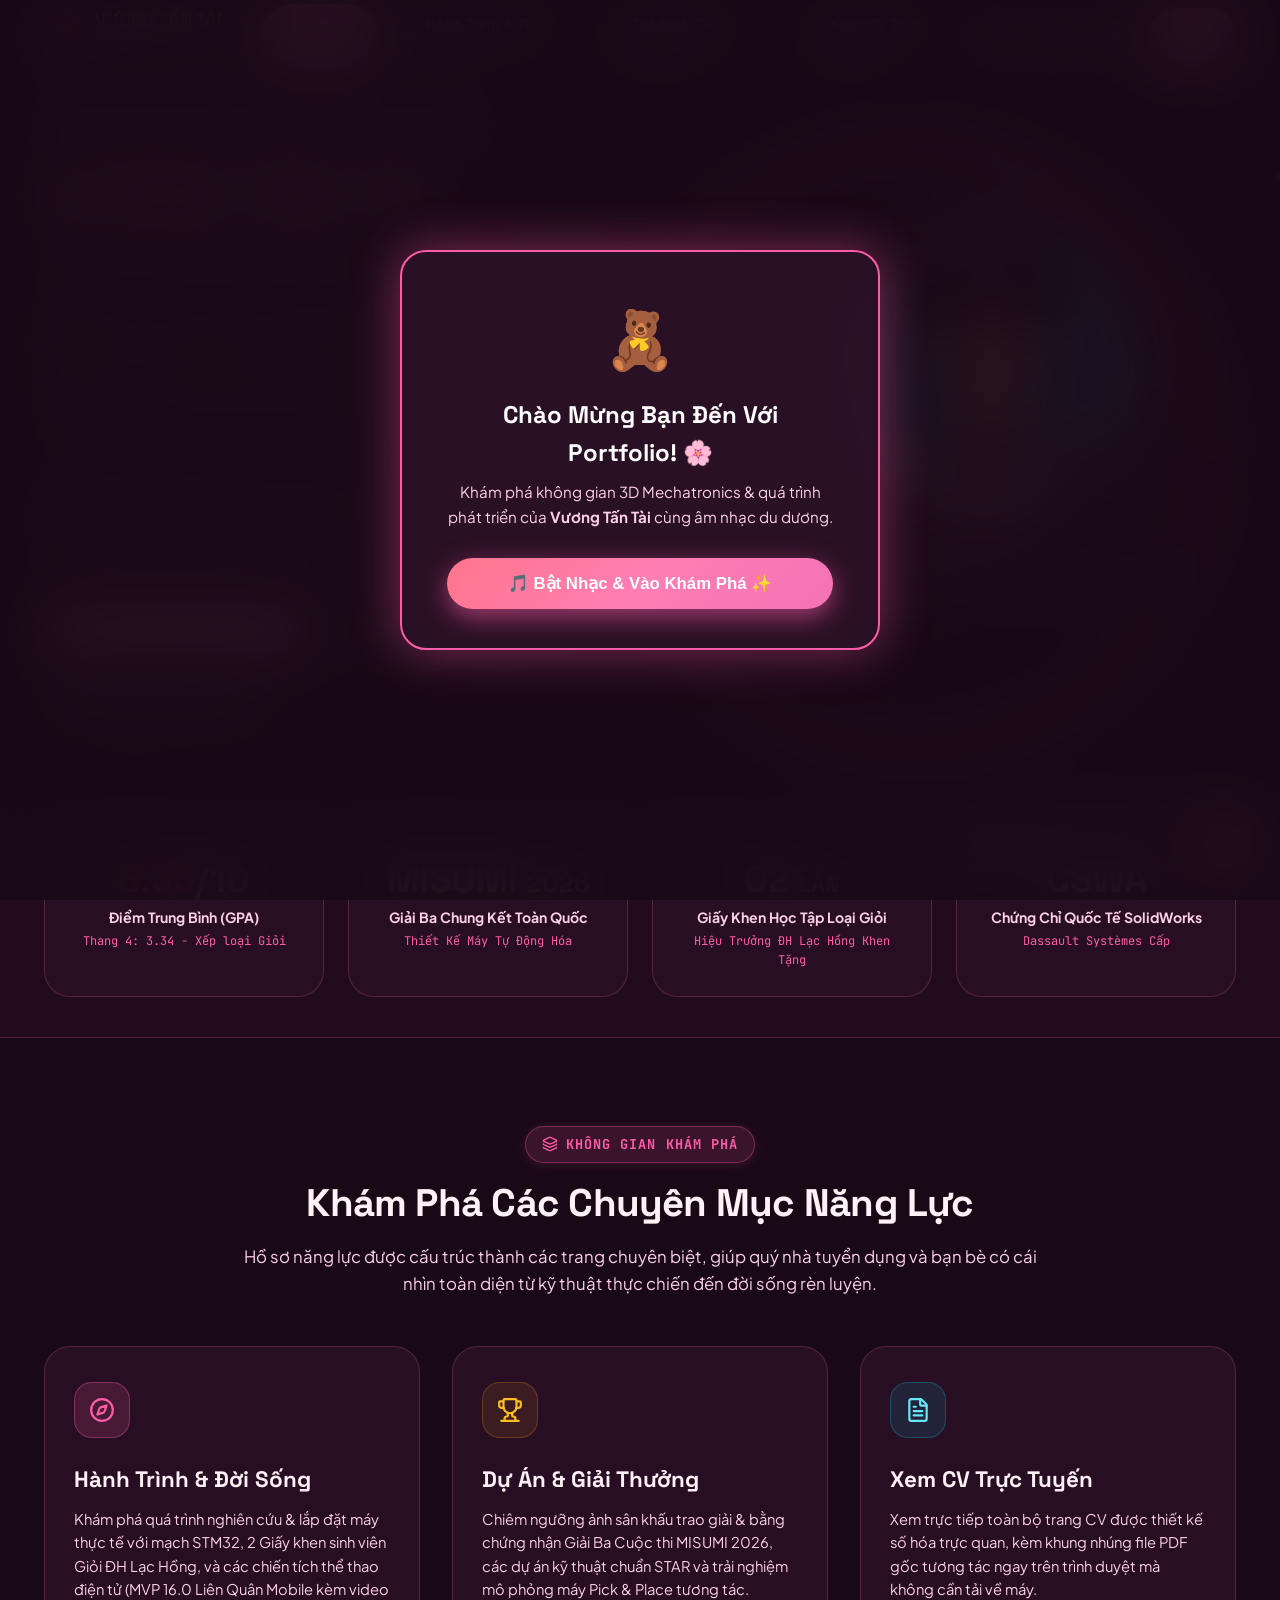
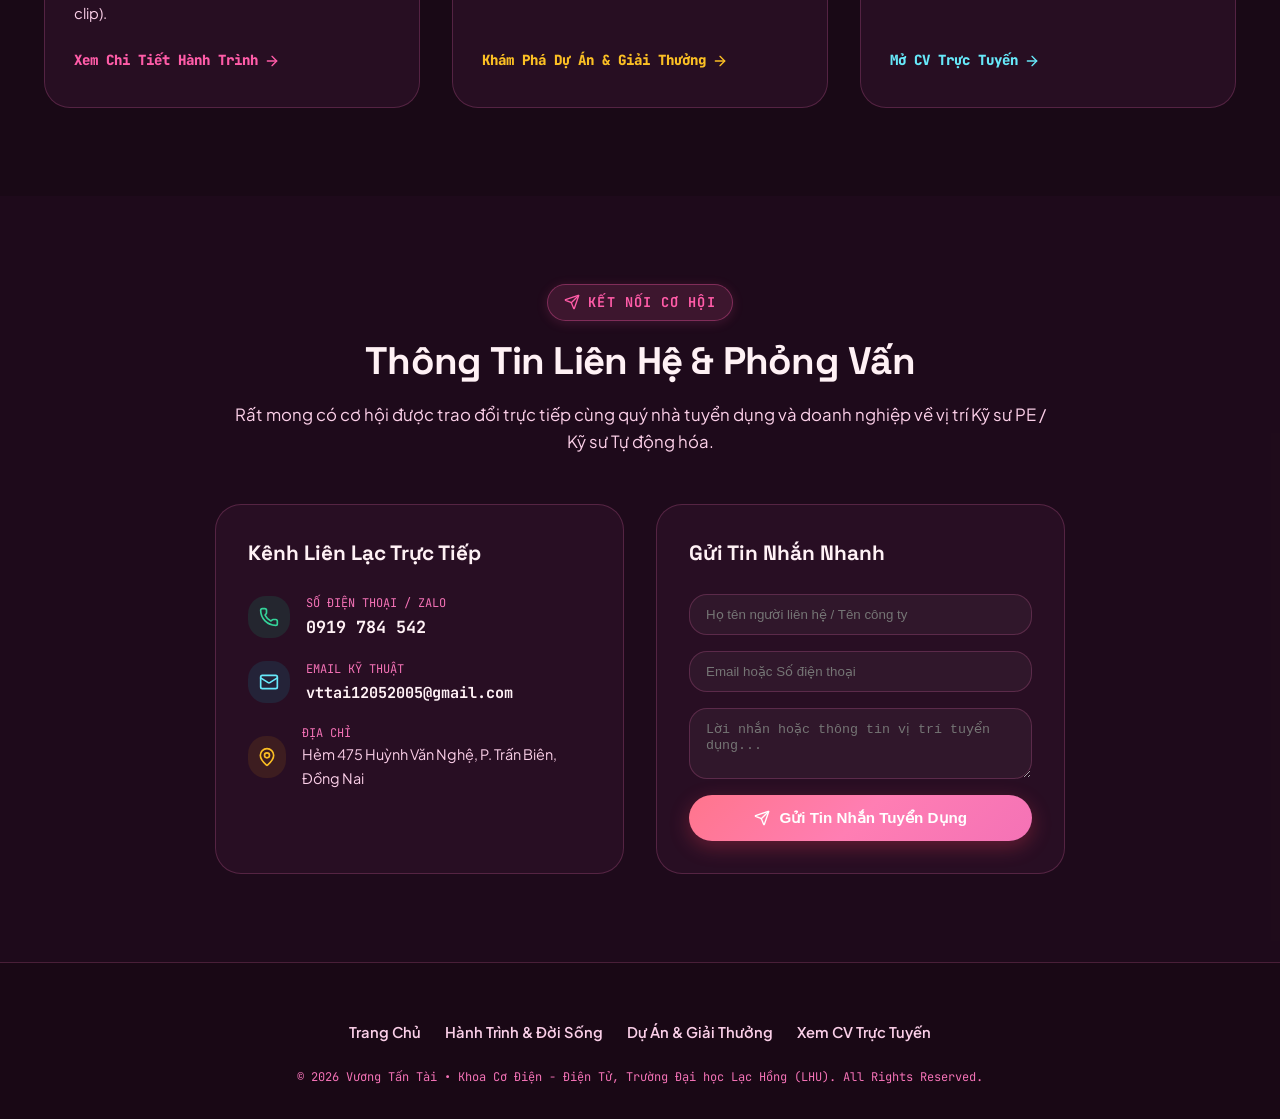
<file: index.html>
<!DOCTYPE html>
<html lang="vi" data-theme="dark">
<head>
  <meta charset="UTF-8">
  <meta name="viewport" content="width=device-width, initial-scale=1.0">
  <title>Vương Tấn Tài | Kỹ sư Cơ Điện Tử - PE & Tự Động Hóa | Đại Học Lạc Hồng</title>
  
  <meta name="description" content="e-Portfolio Vương Tấn Tài - Sinh viên năm 4 Cơ Điện Tử ĐH Lạc Hồng (GPA 8.35/10), Giải Ba Cuộc thi Thiết kế Máy MISUMI 2026, SolidWorks CSWA, Thực tập PE tại ITO VN.">
  <meta name="keywords" content="Vương Tấn Tài, Mechatronics, Kỹ sư PE, Tự động hóa, SolidWorks CSWA, PLC Siemens, MISUMI, Đại học Lạc Hồng, ITO VN">
  <meta name="author" content="Vương Tấn Tài">
  
  <!-- Open Graph -->
  <meta property="og:title" content="Vương Tấn Tài | Kỹ sư Cơ Điện Tử - PE & Tự Động Hóa">
  <meta property="og:description" content="Khám phá hành trình phát triển, giải thưởng MISUMI 2026, dự án thực tế và xem CV trực tuyến của Vương Tấn Tài.">
  <meta property="og:image" content="assets/images/awards/misumi-ceremony.jpg">
  <meta property="og:type" content="website">

  <!-- Google Fonts -->
  <link rel="preconnect" href="https://fonts.googleapis.com">
  <link rel="preconnect" href="https://fonts.gstatic.com" crossorigin>
  <link href="https://fonts.googleapis.com/css2?family=JetBrains+Mono:wght@400;600;700&family=Plus+Jakarta+Sans:wght@400;500;600;700;800&family=Space+Grotesk:wght@500;600;700;800&display=swap" rel="stylesheet">

  <!-- Stylesheets -->
  <link rel="stylesheet" href="assets/css/style.css">
  <link rel="stylesheet" href="assets/css/components.css">

  <link rel="icon" type="image/svg+xml" href="assets/images/svg/lhu-logo.svg">
</head>
<body>

  <!-- Background Music Audio -->
  <audio id="bgm-audio" autoplay loop preload="auto" src="assets/audio/bgm-default.mp3"></audio>

  <!-- Three.js 3D Background Scene -->
  <div id="three-canvas-container"></div>
  <div class="bg-grid-overlay"></div>
  <div class="noise-overlay"></div>

  <div class="app-wrapper">

    <!-- Header Navigation Bar (Clean & Balanced across 4 pages) -->
    <header class="hud-nav">
      <div class="container hud-nav-inner">
        <a href="index.html" class="brand-logo">
          <div class="brand-icon">
            <i data-lucide="cpu" style="width:22px;height:22px;"></i>
          </div>
          <div class="brand-text">
            <span class="brand-name">VƯƠNG TẤN TÀI</span>
            <span class="brand-badge">MECHATRONICS &bull; ĐH LẠC HỒNG</span>
          </div>
        </a>

        <!-- Main 4-Page Navigation -->
        <nav>
          <ul class="nav-links">
            <li><a href="index.html" class="nav-link active"><i data-lucide="home" style="width:16px;height:16px;"></i> Trang Chủ</a></li>
            <li><a href="hanh-trinh.html" class="nav-link"><i data-lucide="compass" style="width:16px;height:16px;"></i> Hành Trình & Đời Sống</a></li>
            <li><a href="du-an-giai-thuong.html" class="nav-link"><i data-lucide="trophy" style="width:16px;height:16px;"></i> Dự Án & Giải Thưởng</a></li>
            <li><a href="cv.html" class="nav-link"><i data-lucide="file-text" style="width:16px;height:16px;"></i> Xem CV Trực Tuyến</a></li>
          </ul>
        </nav>

        <!-- Quick Actions -->
        <div class="nav-actions">
          <button id="btn-theme-toggle" class="btn-icon" title="Chế độ màu Sáng/Tối">
            <i data-lucide="sun" style="width:16px;height:16px;"></i>
          </button>

          <button id="btn-music-toggle" class="btn-icon" title="Bật/Tắt nhạc nền (BGM)">
            <i data-lucide="music" style="width:16px;height:16px;"></i>
          </button>

          <button id="btn-sound-toggle" class="btn-icon" title="Bật/Tắt hiệu ứng âm thanh">
            <i data-lucide="volume-2" style="width:16px;height:16px;"></i>
          </button>

          <a href="#contact" class="btn-primary" style="padding:0.45rem 1.1rem;font-size:0.85rem;">
            <i data-lucide="mail" style="width:15px;height:15px;"></i>
            <span>Liên Hệ</span>
          </a>
        </div>
      </div>
    </header>

    <!-- 1. Hero Section -->
    <section class="hero-section">
      <div class="container hero-grid">
        <div class="hero-content">
          <div class="status-pill">
            <span class="pulse-dot"></span>
            <span>Sẵn Sàng Gia Nhập & Cống Hiến &bull; PE / Tự Động Hóa</span>
          </div>

          <h1 class="hero-name">
            <span class="hero-name-decrypt text-gradient" data-text="VƯƠNG TẤN TÀI">VƯƠNG TẤN TÀI</span>
          </h1>

          <div class="hero-role">
            <i data-lucide="cog" class="spin-icon" style="width:22px;height:22px;color:var(--accent-emerald);"></i>
            <span>Kỹ sư Kỹ thuật Sản xuất (PE) & Tự Động Hóa</span>
            <span class="hero-role-badge font-mono">MECHATRONICS</span>
          </div>

          <p class="hero-bio">
            Sinh viên năm 4 ngành Công nghệ Kỹ thuật Cơ điện tử tại <strong>Trường Đại học Lạc Hồng</strong> với nền tảng vững chắc về thiết kế SolidWorks 3D, lập trình vi điều khiển STM32, PLC công nghiệp và am hiểu sâu sắc tiêu chuẩn quản lý sản xuất 3S-5S Nhật Bản. Mục tiêu phát triển thành Kỹ sư Kỹ thuật Sản xuất (PE) xuất sắc nhằm tối ưu hóa chu kỳ và cải tiến chất lượng dây chuyền doanh nghiệp.
          </p>

          <div class="hero-meta-row">
            <div class="hero-meta-item">
              <i data-lucide="graduation-cap" style="width:18px;height:18px;color:var(--accent-cyan);"></i>
              <span><strong>ĐH Lạc Hồng:</strong> GPA 8.35/10 (3.34/4.0 - Giỏi)</span>
            </div>
            <div class="hero-meta-item">
              <i data-lucide="award" style="width:18px;height:18px;color:var(--accent-gold);"></i>
              <span><strong>Giải Ba MISUMI 2026:</strong> Pick & Place</span>
            </div>
            <div class="hero-meta-item">
              <i data-lucide="check-circle" style="width:18px;height:18px;color:var(--accent-emerald);"></i>
              <span><strong>SolidWorks:</strong> CSWA Certified</span>
            </div>
          </div>

          <div class="hero-cta-group">
            <a href="hanh-trinh.html" class="btn-primary">
              <i data-lucide="compass" style="width:18px;height:18px;"></i>
              <span>Xem Quá Trình Phát Triển</span>
            </a>
            <a href="du-an-giai-thuong.html" class="btn-secondary">
              <i data-lucide="trophy" style="width:18px;height:18px;"></i>
              <span>Xem Dự Án & Bằng Khen</span>
            </a>
            <a href="cv.html" class="btn-secondary">
              <i data-lucide="file-text" style="width:18px;height:18px;"></i>
              <span>Xem CV Trực Tuyến</span>
            </a>
          </div>
        </div>

        <!-- Hero Visual Profile Card -->
        <div class="hero-visual-card">
          <div class="avatar-wrapper">
            <div class="avatar-ring-outer"></div>
            <div class="avatar-ring-glow"></div>
            <div class="avatar-img-container">
              <img src="assets/images/avatar.png" alt="Vương Tấn Tài" class="avatar-img">
            </div>

            <!-- Floating Badge 1: MISUMI Award -->
            <div class="floating-badge badge-1">
              <img src="assets/images/svg/misumi-logo.svg" alt="MISUMI">
              <div>
                <div class="badge-title text-gold">GIẢI BA CHUNG KẾT</div>
                <div class="badge-sub">MISUMI 2026 &bull; Toàn Quốc</div>
              </div>
            </div>

            <!-- Floating Badge 2: CSWA Certified -->
            <div class="floating-badge badge-2">
              <img src="assets/images/svg/cswa-badge.svg" alt="CSWA">
              <div>
                <div class="badge-title">SOLIDWORKS CSWA</div>
                <div class="badge-sub">Mechanical Design Certified</div>
              </div>
            </div>
          </div>

          <!-- Quick Quote Box -->
          <div style="max-width:380px;text-align:center;padding:1rem 1.4rem;background:var(--bg-card);border:1px solid var(--border-color);border-radius:var(--radius-md);backdrop-filter:blur(8px);">
            <p style="font-size:0.85rem;color:var(--text-secondary);font-style:italic;">
              "Kỷ luật kỹ thuật - Làm chủ sự giao thoa Cơ khí chính xác, Điện tử điều khiển & Chuẩn 5S Nhật Bản."
            </p>
          </div>
        </div>
      </div>
    </section>

    <!-- 2. Key Metrics Row -->
    <section class="metrics-section">
      <div class="container">
        <div class="metrics-grid">
          <div class="metric-card spotlight-card">
            <div class="metric-value font-mono"><span class="text-gradient">8.35</span>/10</div>
            <div class="metric-label">Điểm Trung Bình (GPA)</div>
            <div class="metric-sub">Thang 4: 3.34 - Xếp loại Giỏi</div>
          </div>
          <div class="metric-card spotlight-card">
            <div class="metric-value font-mono text-gold">MISUMI <span style="font-size:1.6rem;">2026</span></div>
            <div class="metric-label">Giải Ba Chung Kết Toàn Quốc</div>
            <div class="metric-sub">Thiết Kế Máy Tự Động Hóa</div>
          </div>
          <div class="metric-card spotlight-card">
            <div class="metric-value font-mono text-emerald">02 <span style="font-size:1.4rem;">LẦN</span></div>
            <div class="metric-label">Giấy Khen Học Tập Loại Giỏi</div>
            <div class="metric-sub">Hiệu Trưởng ĐH Lạc Hồng Khen Tặng</div>
          </div>
          <div class="metric-card spotlight-card">
            <div class="metric-value font-mono text-cyan">CSWA</div>
            <div class="metric-label">Chứng Chỉ Quốc Tế SolidWorks</div>
            <div class="metric-sub">Dassault Systèmes Cấp</div>
          </div>
        </div>
      </div>
    </section>

    <!-- 3. Navigation Hub: Lối Tắt Đến 3 Trang Chuyên Biệt -->
    <section class="section">
      <div class="container">
        <div class="section-header">
          <div class="section-tag">
            <i data-lucide="layers"></i>
            <span>Không Gian Khám Phá</span>
          </div>
          <h2 class="section-title">Khám Phá Các Chuyên Mục Năng Lực</h2>
          <p class="section-subtitle">
            Hồ sơ năng lực được cấu trúc thành các trang chuyên biệt, giúp quý nhà tuyển dụng và bạn bè có cái nhìn toàn diện từ kỹ thuật thực chiến đến đời sống rèn luyện.
          </p>
        </div>

        <div class="page-hub-grid">
          <!-- Hub Card 1: Hành trình & Đời sống -->
          <a href="hanh-trinh.html" class="page-hub-card spotlight-card">
            <div class="page-hub-icon">
              <i data-lucide="compass" style="width:26px;height:26px;"></i>
            </div>
            <h3 class="page-hub-title">Hành Trình & Đời Sống</h3>
            <p class="page-hub-desc">
              Khám phá quá trình nghiên cứu & lắp đặt máy thực tế với mạch STM32, 2 Giấy khen sinh viên Giỏi ĐH Lạc Hồng, và các chiến tích thể thao điện tử (MVP 16.0 Liên Quân Mobile kèm video clip).
            </p>
            <div class="page-hub-arrow">
              <span>Xem Chi Tiết Hành Trình</span>
              <i data-lucide="arrow-right" style="width:16px;height:16px;"></i>
            </div>
          </a>

          <!-- Hub Card 2: Dự án & Giải thưởng -->
          <a href="du-an-giai-thuong.html" class="page-hub-card spotlight-card">
            <div class="page-hub-icon" style="background:rgba(245,158,11,0.1);border-color:rgba(245,158,11,0.25);color:var(--accent-gold);">
              <i data-lucide="trophy" style="width:26px;height:26px;"></i>
            </div>
            <h3 class="page-hub-title">Dự Án & Giải Thưởng</h3>
            <p class="page-hub-desc">
              Chiêm ngưỡng ảnh sân khấu trao giải & bằng chứng nhận Giải Ba Cuộc thi MISUMI 2026, các dự án kỹ thuật chuẩn STAR và trải nghiệm mô phỏng máy Pick & Place tương tác.
            </p>
            <div class="page-hub-arrow" style="color:var(--accent-gold);">
              <span>Khám Phá Dự Án & Giải Thưởng</span>
              <i data-lucide="arrow-right" style="width:16px;height:16px;"></i>
            </div>
          </a>

          <!-- Hub Card 3: Xem CV Trực Tuyến -->
          <a href="cv.html" class="page-hub-card spotlight-card">
            <div class="page-hub-icon" style="background:rgba(0,217,245,0.1);border-color:rgba(0,217,245,0.25);color:var(--accent-cyan);">
              <i data-lucide="file-text" style="width:26px;height:26px;"></i>
            </div>
            <h3 class="page-hub-title">Xem CV Trực Tuyến</h3>
            <p class="page-hub-desc">
              Xem trực tiếp toàn bộ trang CV được thiết kế số hóa trực quan, kèm khung nhúng file PDF gốc tương tác ngay trên trình duyệt mà không cần tải về máy.
            </p>
            <div class="page-hub-arrow" style="color:var(--accent-cyan);">
              <span>Mở CV Trực Tuyến</span>
              <i data-lucide="arrow-right" style="width:16px;height:16px;"></i>
            </div>
          </a>
        </div>
      </div>
    </section>

    <!-- 4. Contact Section -->
    <section id="contact" class="section" style="background:rgba(39,15,34,0.45);">
      <div class="container">
        <div class="section-header">
          <div class="section-tag">
            <i data-lucide="send"></i>
            <span>Kết Nối Cơ Hội</span>
          </div>
          <h2 class="section-title">Thông Tin Liên Hệ & Phỏng Vấn</h2>
          <p class="section-subtitle">
            Rất mong có cơ hội được trao đổi trực tiếp cùng quý nhà tuyển dụng và doanh nghiệp về vị trí Kỹ sư PE / Kỹ sư Tự động hóa.
          </p>
        </div>

        <div style="max-width:850px;margin:0 auto;display:grid;grid-template-columns:1fr 1fr;gap:2rem;">
          <div class="spotlight-card" style="padding:2rem;">
            <h3 style="font-family:var(--font-display);font-size:1.3rem;margin-bottom:1.5rem;color:var(--text-primary);">Kênh Liên Lạc Trực Tiếp</h3>
            
            <div style="display:flex;flex-direction:column;gap:1.2rem;">
              <div style="display:flex;align-items:center;gap:1rem;">
                <div style="width:42px;height:42px;border-radius:var(--radius-md);background:rgba(0,245,160,0.1);display:flex;align-items:center;justify-content:center;color:var(--accent-emerald);">
                  <i data-lucide="phone" style="width:20px;height:20px;"></i>
                </div>
                <div>
                  <div style="font-size:0.75rem;font-family:var(--font-mono);color:var(--text-muted);">SỐ ĐIỆN THOẠI / ZALO</div>
                  <strong class="font-mono" style="font-size:1.05rem;color:var(--text-primary);">0919 784 542</strong>
                </div>
              </div>

              <div style="display:flex;align-items:center;gap:1rem;">
                <div style="width:42px;height:42px;border-radius:var(--radius-md);background:rgba(0,217,245,0.1);display:flex;align-items:center;justify-content:center;color:var(--accent-cyan);">
                  <i data-lucide="mail" style="width:20px;height:20px;"></i>
                </div>
                <div>
                  <div style="font-size:0.75rem;font-family:var(--font-mono);color:var(--text-muted);">EMAIL KỸ THUẬT</div>
                  <strong class="font-mono" style="font-size:0.95rem;color:var(--text-primary);">vttai12052005@gmail.com</strong>
                </div>
              </div>

              <div style="display:flex;align-items:center;gap:1rem;">
                <div style="width:42px;height:42px;border-radius:var(--radius-md);background:rgba(245,158,11,0.1);display:flex;align-items:center;justify-content:center;color:var(--accent-gold);">
                  <i data-lucide="map-pin" style="width:20px;height:20px;"></i>
                </div>
                <div>
                  <div style="font-size:0.75rem;font-family:var(--font-mono);color:var(--text-muted);">ĐỊA CHỈ</div>
                  <div style="font-size:0.9rem;color:var(--text-secondary);">Hẻm 475 Huỳnh Văn Nghệ, P. Trấn Biên, Đồng Nai</div>
                </div>
              </div>
            </div>
          </div>

          <div class="spotlight-card" style="padding:2rem;">
            <h3 style="font-family:var(--font-display);font-size:1.3rem;margin-bottom:1.5rem;color:var(--text-primary);">Gửi Tin Nhắn Nhanh</h3>
            <form id="contact-form" style="display:flex;flex-direction:column;gap:1rem;">
              <input type="text" required placeholder="Họ tên người liên hệ / Tên công ty" style="width:100%;padding:0.75rem 1rem;background:rgba(255,255,255,0.04);border:1px solid var(--border-color);border-radius:var(--radius-md);color:#fff;outline:none;">
              <input type="text" required placeholder="Email hoặc Số điện thoại" style="width:100%;padding:0.75rem 1rem;background:rgba(255,255,255,0.04);border:1px solid var(--border-color);border-radius:var(--radius-md);color:#fff;outline:none;">
              <textarea rows="3" required placeholder="Lời nhắn hoặc thông tin vị trí tuyển dụng..." style="width:100%;padding:0.75rem 1rem;background:rgba(255,255,255,0.04);border:1px solid var(--border-color);border-radius:var(--radius-md);color:#fff;outline:none;resize:vertical;"></textarea>
              <button type="submit" class="btn-primary" style="justify-content:center;">
                <i data-lucide="send" style="width:16px;height:16px;"></i>
                <span>Gửi Tin Nhắn Tuyển Dụng</span>
              </button>
            </form>
          </div>
        </div>
      </div>
    </section>

    <!-- Footer -->
    <footer class="site-footer">
      <div class="container" style="text-align:center;">
        <ul class="footer-nav">
          <li><a href="index.html">Trang Chủ</a></li>
          <li><a href="hanh-trinh.html">Hành Trình & Đời Sống</a></li>
          <li><a href="du-an-giai-thuong.html">Dự Án & Giải Thưởng</a></li>
          <li><a href="cv.html">Xem CV Trực Tuyến</a></li>
        </ul>
        <div class="font-mono" style="font-size:0.75rem;color:var(--text-muted);">
          &copy; 2026 Vương Tấn Tài &bull; Khoa Cơ Điện - Điện Tử, Trường Đại học Lạc Hồng (LHU). All Rights Reserved.
        </div>
      </div>
    </footer>

  </div>

  <!-- Global Lightbox Modal -->
  <div id="portfolio-modal" class="modal-overlay">
    <div class="modal-content-box">
      <button class="modal-close-btn" onclick="closeModal()" title="Đóng cửa sổ">
        <i data-lucide="x" style="width:20px;height:20px;"></i>
      </button>
      <div id="modal-body-content"></div>
    </div>
  </div>

  <!-- Toast Notification Alert -->
  <div id="toast-msg" class="toast-msg">
    <i data-lucide="check-circle" style="color:var(--accent-emerald);width:20px;height:20px;"></i>
    <span id="toast-text">Đã sao chép!</span>
  </div>

  <!-- Vendor Scripts -->
  <script src="assets/vendor/three.min.js"></script>
  <script src="assets/vendor/gsap.min.js"></script>
  <script src="assets/vendor/ScrollTrigger.min.js"></script>
  <script src="assets/vendor/canvas-confetti.min.js"></script>
  <script src="assets/vendor/lucide.min.js"></script>

  <!-- App Scripts -->
  <script src="assets/js/data.js"></script>
  <script src="assets/js/three-scene.js"></script>
  <script src="assets/js/gsap-animations.js"></script>
  <script src="assets/js/main.js"></script>
</body>
</html>
</file>
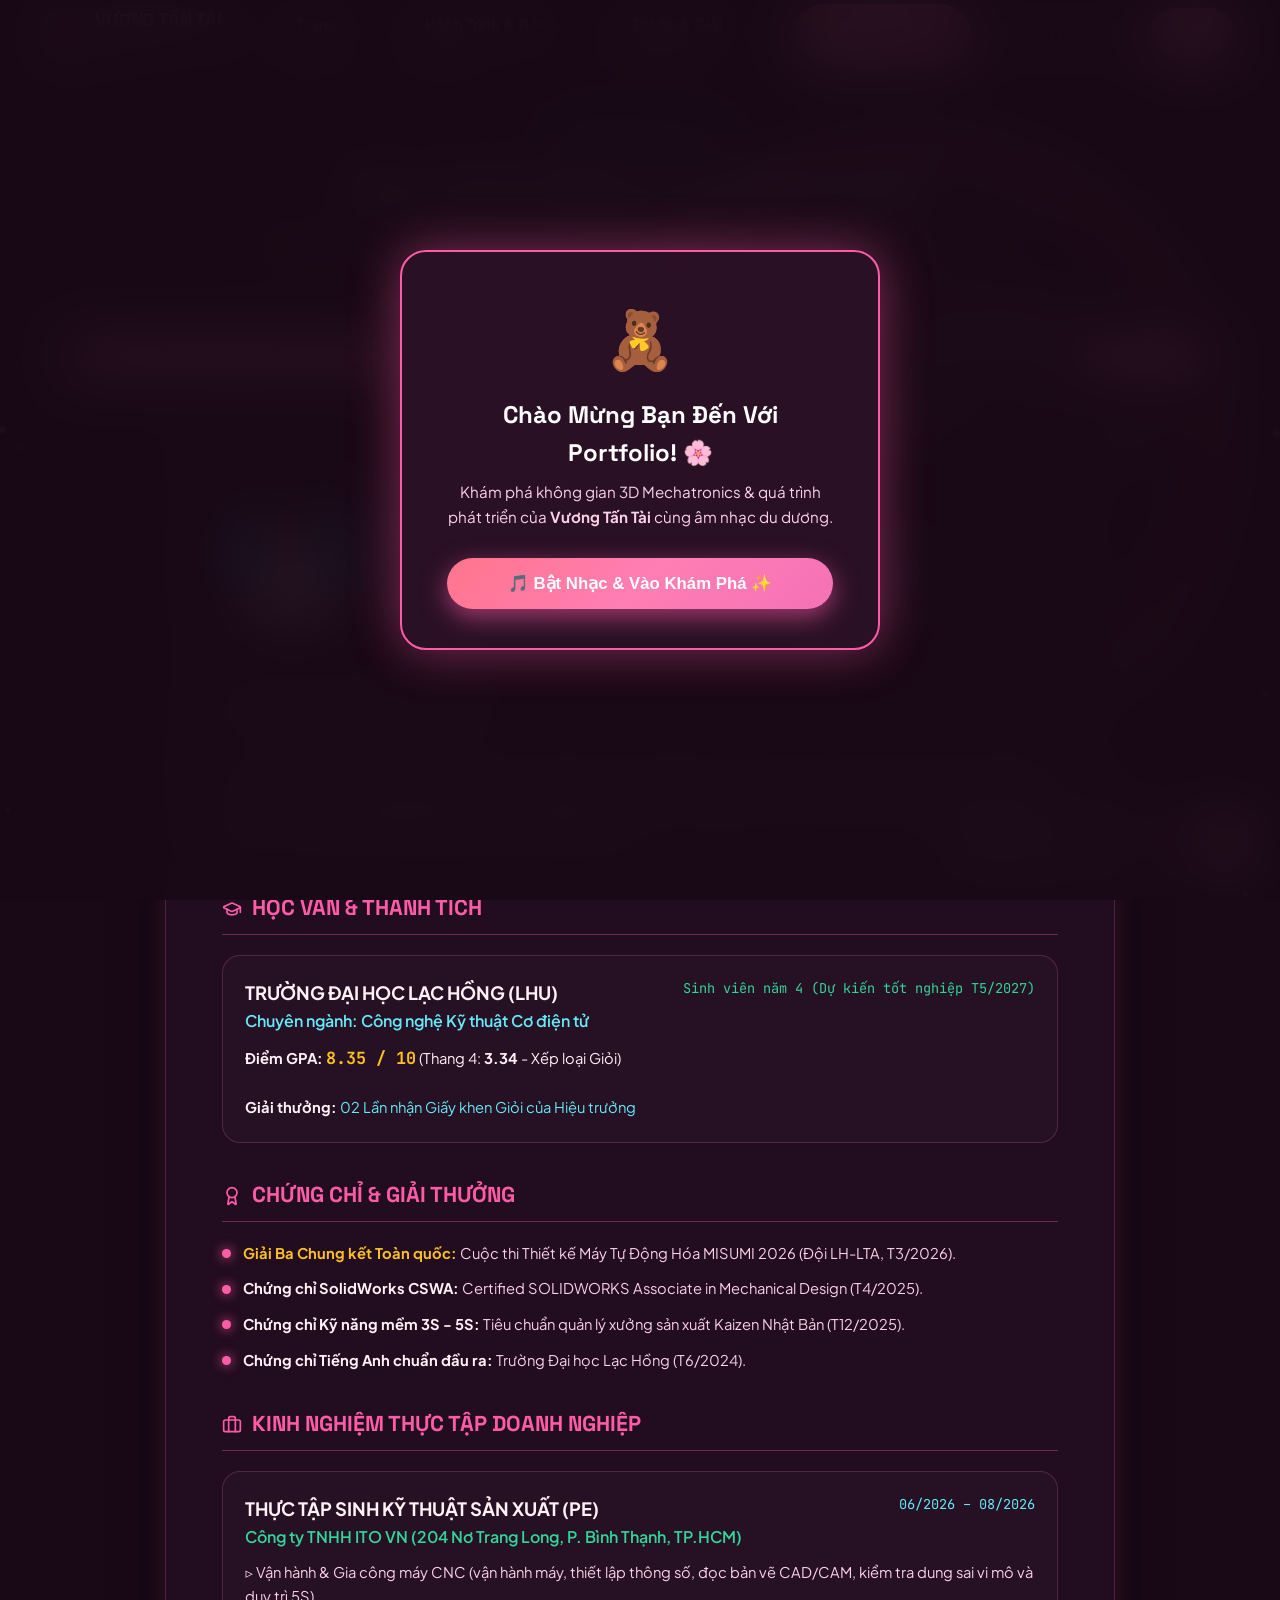
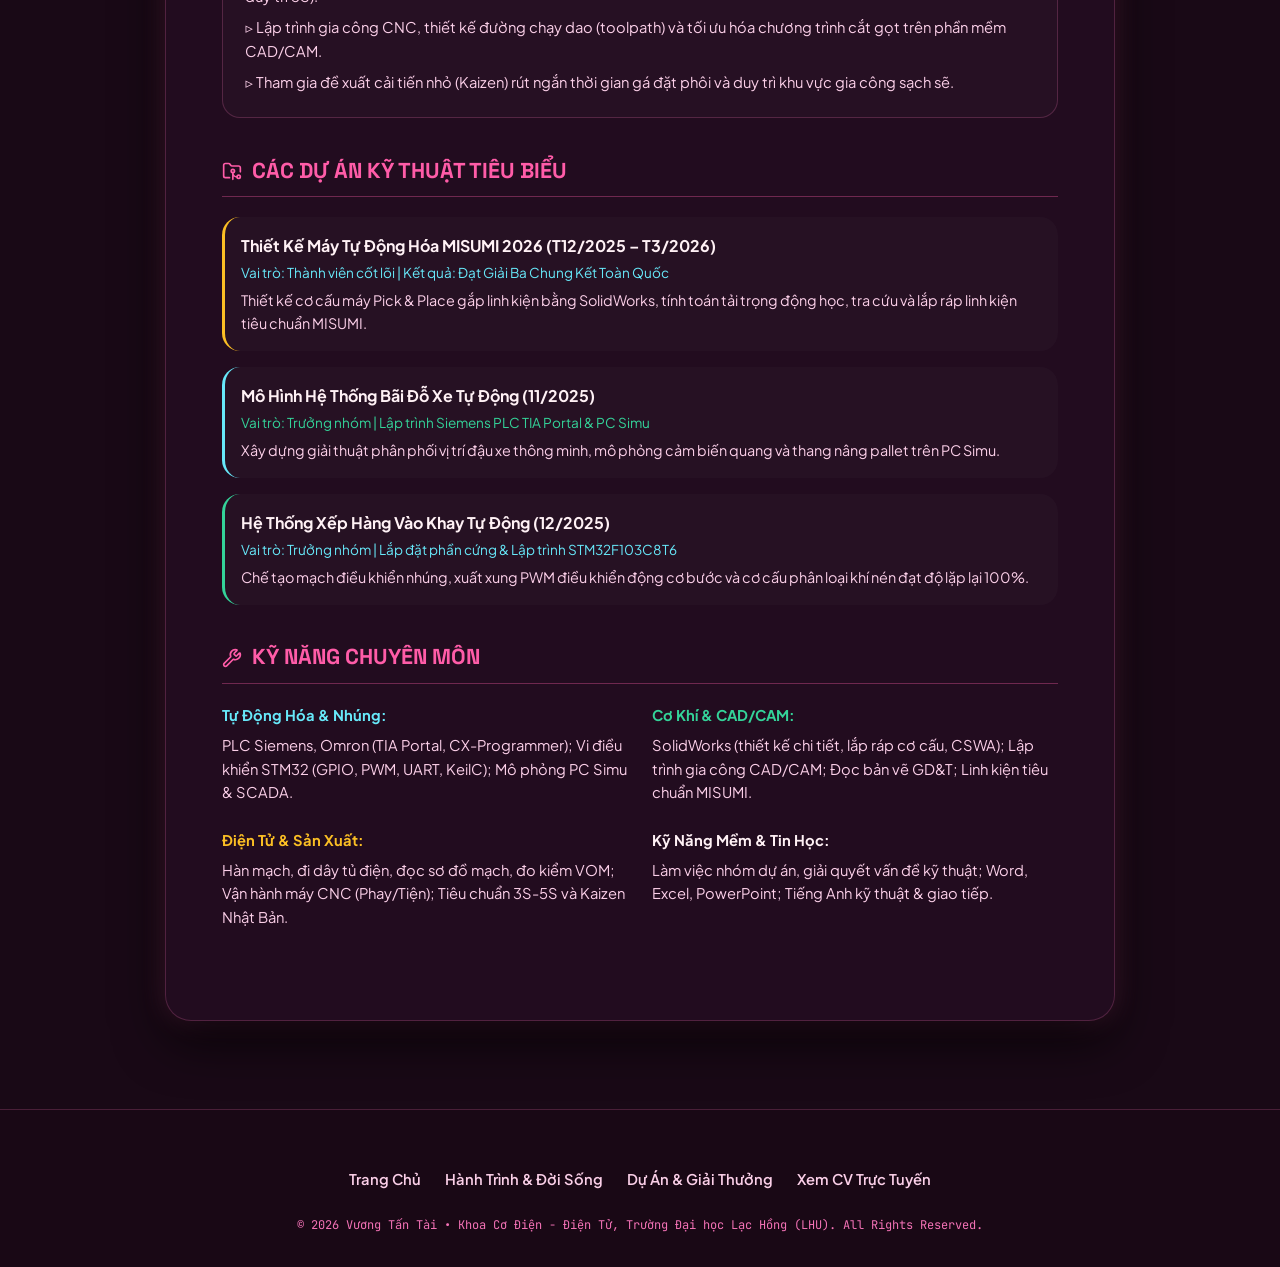
<file: cv.html>
<!DOCTYPE html>
<html lang="vi" data-theme="dark">
<head>
  <meta charset="UTF-8">
  <meta name="viewport" content="width=device-width, initial-scale=1.0">
  <title>Xem CV Trực Tuyến | Vương Tấn Tài - Kỹ sư Cơ Điện Tử</title>
  
  <meta name="description" content="Xem trực tiếp bản CV số hóa và tài liệu PDF của Vương Tấn Tài - Kỹ sư Cơ Điện Tử / PE & Tự Động Hóa ĐH Lạc Hồng.">
  <meta property="og:image" content="assets/images/avatar.png">

  <!-- Google Fonts -->
  <link rel="preconnect" href="https://fonts.googleapis.com">
  <link rel="preconnect" href="https://fonts.gstatic.com" crossorigin>
  <link href="https://fonts.googleapis.com/css2?family=JetBrains+Mono:wght@400;600;700&family=Plus+Jakarta+Sans:wght@400;500;600;700;800&family=Space+Grotesk:wght@500;600;700;800&display=swap" rel="stylesheet">

  <link rel="stylesheet" href="assets/css/style.css">
  <link rel="stylesheet" href="assets/css/components.css">
  <link rel="icon" type="image/svg+xml" href="assets/images/svg/lhu-logo.svg">
</head>
<body>

  <!-- Background Music Audio -->
  <audio id="bgm-audio" autoplay loop preload="auto" src="assets/audio/bgm-default.mp3"></audio>

  <!-- Three.js 3D Background Scene -->
  <div id="three-canvas-container"></div>
  <div class="bg-grid-overlay"></div>
  <div class="noise-overlay"></div>

  <div class="app-wrapper">

    <!-- Header Navigation Bar -->
    <header class="hud-nav">
      <div class="container hud-nav-inner">
        <a href="index.html" class="brand-logo">
          <div class="brand-icon">
            <i data-lucide="cpu" style="width:22px;height:22px;"></i>
          </div>
          <div class="brand-text">
            <span class="brand-name">VƯƠNG TẤN TÀI</span>
            <span class="brand-badge">MECHATRONICS &bull; ĐH LẠC HỒNG</span>
          </div>
        </a>

        <nav>
          <ul class="nav-links">
            <li><a href="index.html" class="nav-link"><i data-lucide="home" style="width:16px;height:16px;"></i> Trang Chủ</a></li>
            <li><a href="hanh-trinh.html" class="nav-link"><i data-lucide="compass" style="width:16px;height:16px;"></i> Hành Trình & Đời Sống</a></li>
            <li><a href="du-an-giai-thuong.html" class="nav-link"><i data-lucide="trophy" style="width:16px;height:16px;"></i> Dự Án & Giải Thưởng</a></li>
            <li><a href="cv.html" class="nav-link active"><i data-lucide="file-text" style="width:16px;height:16px;"></i> Xem CV Trực Tuyến</a></li>
          </ul>
        </nav>

        <div class="nav-actions">
          <button id="btn-theme-toggle" class="btn-icon" title="Chế độ màu">
            <i data-lucide="sun" style="width:16px;height:16px;"></i>
          </button>
          <button id="btn-music-toggle" class="btn-icon" title="Bật/Tắt nhạc nền (BGM)">
            <i data-lucide="music" style="width:16px;height:16px;"></i>
          </button>
          <button id="btn-sound-toggle" class="btn-icon" title="Âm thanh hiệu ứng">
            <i data-lucide="volume-2" style="width:16px;height:16px;"></i>
          </button>
          <a href="index.html#contact" class="btn-primary" style="padding:0.45rem 1.1rem;font-size:0.85rem;">
            <i data-lucide="mail" style="width:15px;height:15px;"></i>
            <span>Liên Hệ</span>
          </a>
        </div>
      </div>
    </header>

    <!-- Page Header Banner -->
    <section class="section" style="padding-top:calc(var(--header-height) + 2.5rem);padding-bottom:2rem;">
      <div class="container text-center" style="max-width:850px;margin:0 auto;text-align:center;">
        <div class="section-tag" style="background:rgba(0,217,245,0.1);border-color:rgba(0,217,245,0.25);color:var(--accent-cyan);">
          <i data-lucide="file-check"></i>
          <span>Curriculum Vitae</span>
        </div>
        <h1 class="section-title">
          Xem Hồ Sơ Năng Lực Trực Tuyến
        </h1>
        <p class="section-subtitle">
          Tích hợp xem trực tiếp toàn bộ trang CV ngay trên web với 2 chế độ: <strong>Bản Số Hóa Tương Tác</strong> hoặc <strong>Khung Nhúng Tài Liệu PDF Gốc</strong>.
        </p>
      </div>
    </section>

    <!-- CV Viewer Main Wrapper -->
    <section class="section" style="padding-top:0;">
      <div class="container">
        
        <!-- View Controls Toolbar -->
        <div class="cv-viewer-controls">
          <div class="cv-tabs">
            <button id="tab-btn-digital" class="cv-tab-btn active" onclick="switchCvView('digital')">
              <i data-lucide="layout" style="width:16px;height:16px;"></i>
              <span>Bản Số Hóa Tương Tác (Khuyên Dùng)</span>
            </button>
            <button id="tab-btn-pdf" class="cv-tab-btn" onclick="switchCvView('pdf')">
              <i data-lucide="file-text" style="width:16px;height:16px;"></i>
              <span>Xem Trực Tiếp Bản Gốc PDF</span>
            </button>
          </div>

          <div style="display:flex;align-items:center;gap:0.75rem;">
            <button class="btn-secondary" onclick="window.print()" style="padding:0.5rem 1.1rem;font-size:0.85rem;" title="In CV ra giấy hoặc xuất PDF trình duyệt">
              <i data-lucide="printer" style="width:15px;height:15px;"></i>
              <span>In CV / Lưu PDF</span>
            </button>
            <a href="assets/docs/CV-VuongTanTai-Mechatronics.pdf" target="_blank" download="CV-VuongTanTai-Mechatronics.pdf" class="btn-primary" style="padding:0.5rem 1.1rem;font-size:0.85rem;" title="Tải file PDF lưu về máy">
              <i data-lucide="download" style="width:15px;height:15px;"></i>
              <span>Tải File Gốc</span>
            </a>
          </div>
        </div>

        <!-- 1. VIEW MODE A: Digital Interactive Web CV Sheet -->
        <div id="cv-digital-view" class="digital-cv-sheet">
          
          <!-- Header: Avatar + Title -->
          <div class="cv-sheet-header">
            <div class="cv-avatar-box">
              <img src="assets/images/avatar.png" alt="Vương Tấn Tài">
            </div>
            <div>
              <h2 style="font-family:var(--font-display);font-size:2.2rem;font-weight:800;color:var(--text-primary);margin-bottom:0.3rem;">
                VƯƠNG TẤN TÀI
              </h2>
              <div style="font-size:1.15rem;font-weight:700;color:var(--accent-cyan);margin-bottom:0.75rem;">
                CÔNG NGHỆ KỸ THUẬT CƠ ĐIỆN TỬ &bull; KỸ SƯ PE / TỰ ĐỘNG HÓA
              </div>
              <div style="display:flex;flex-wrap:wrap;gap:1.2rem;font-size:0.88rem;color:var(--text-secondary);font-family:var(--font-mono);">
                <span>📞 0919 784 542</span>
                <span>✉️ vttai12052005@gmail.com</span>
                <span>📍 Đồng Nai / TP.HCM</span>
              </div>
            </div>
          </div>

          <!-- Section 1: Tóm Tắt & Mục Tiêu Nghề Nghiệp -->
          <div class="cv-section-block">
            <div class="cv-block-title">
              <i data-lucide="target" style="width:20px;height:20px;"></i>
              <span>MỤC TIÊU NGHỀ NGHIỆP</span>
            </div>
            <p style="color:var(--text-secondary);line-height:1.7;font-size:0.95rem;">
              Sinh viên năm 4 ngành Công nghệ Kỹ thuật Cơ điện tử tại Trường Đại học Lạc Hồng có nền tảng vững chắc về thiết kế SolidWorks, lập trình vi điều khiển, PLC và am hiểu tiêu chuẩn quản lý sản xuất 3S-5S. Mong muốn ứng tuyển và phát triển ở vị trí <strong>Kỹ sư Kỹ thuật Sản xuất (PE) / Tự động hóa</strong> nhằm vận dụng kiến thức chuyên môn vào việc vận hành, cải tiến quy trình và hỗ trợ kỹ thuật hiệu quả tại doanh nghiệp.
            </p>
          </div>

          <!-- Section 2: Học Vấn & Thành Tích Xuất Sắc -->
          <div class="cv-section-block">
            <div class="cv-block-title">
              <i data-lucide="graduation-cap" style="width:20px;height:20px;"></i>
              <span>HỌC VẤN & THÀNH TÍCH</span>
            </div>
            <div style="background:rgba(255,255,255,0.02);border:1px solid var(--border-color);border-radius:var(--radius-md);padding:1.4rem;">
              <div style="display:flex;justify-content:space-between;align-items:flex-start;flex-wrap:wrap;margin-bottom:0.5rem;">
                <div>
                  <h4 style="font-size:1.15rem;color:var(--text-primary);font-weight:700;">TRƯỜNG ĐẠI HỌC LẠC HỒNG (LHU)</h4>
                  <div style="color:var(--accent-cyan);font-weight:600;">Chuyên ngành: Công nghệ Kỹ thuật Cơ điện tử</div>
                </div>
                <div class="font-mono" style="font-size:0.85rem;color:var(--accent-emerald);">
                  Sinh viên năm 4 (Dự kiến tốt nghiệp T5/2027)
                </div>
              </div>
              <div style="margin-top:0.75rem;display:flex;flex-wrap:wrap;gap:1.5rem;font-size:0.92rem;">
                <div><strong>Điểm GPA:</strong> <span class="text-gold font-mono" style="font-size:1.05rem;font-weight:700;">8.35 / 10</span> (Thang 4: <strong>3.34</strong> - Xếp loại Giỏi)</div>
                <div><strong>Giải thưởng:</strong> <span style="color:var(--accent-cyan);">02 Lần nhận Giấy khen Giỏi của Hiệu trưởng</span></div>
              </div>
            </div>
          </div>

          <!-- Section 3: Chứng Chỉ Chuyên Môn -->
          <div class="cv-section-block">
            <div class="cv-block-title">
              <i data-lucide="award" style="width:20px;height:20px;"></i>
              <span>CHỨNG CHỈ & GIẢI THƯỞNG</span>
            </div>
            <ul style="list-style:none;display:flex;flex-direction:column;gap:0.75rem;font-size:0.92rem;color:var(--text-secondary);">
              <li style="display:flex;align-items:center;gap:0.75rem;">
                <span class="pulse-dot"></span>
                <span><strong style="color:var(--accent-gold);">Giải Ba Chung kết Toàn quốc:</strong> Cuộc thi Thiết kế Máy Tự Động Hóa MISUMI 2026 (Đội LH-LTA, T3/2026).</span>
              </li>
              <li style="display:flex;align-items:center;gap:0.75rem;">
                <span class="pulse-dot"></span>
                <span><strong style="color:var(--text-primary);">Chứng chỉ SolidWorks CSWA:</strong> Certified SOLIDWORKS Associate in Mechanical Design (T4/2025).</span>
              </li>
              <li style="display:flex;align-items:center;gap:0.75rem;">
                <span class="pulse-dot"></span>
                <span><strong style="color:var(--text-primary);">Chứng chỉ Kỹ năng mềm 3S - 5S:</strong> Tiêu chuẩn quản lý xưởng sản xuất Kaizen Nhật Bản (T12/2025).</span>
              </li>
              <li style="display:flex;align-items:center;gap:0.75rem;">
                <span class="pulse-dot"></span>
                <span><strong style="color:var(--text-primary);">Chứng chỉ Tiếng Anh chuẩn đầu ra:</strong> Trường Đại học Lạc Hồng (T6/2024).</span>
              </li>
            </ul>
          </div>

          <!-- Section 4: Kinh Nghiệm Thực Tế -->
          <div class="cv-section-block">
            <div class="cv-block-title">
              <i data-lucide="briefcase" style="width:20px;height:20px;"></i>
              <span>KINH NGHIỆM THỰC TẬP DOANH NGHIỆP</span>
            </div>
            <div style="background:rgba(255,255,255,0.02);border:1px solid var(--border-color);border-radius:var(--radius-md);padding:1.4rem;">
              <div style="display:flex;justify-content:space-between;align-items:flex-start;flex-wrap:wrap;margin-bottom:0.5rem;">
                <div>
                  <h4 style="font-size:1.15rem;color:var(--text-primary);font-weight:700;">THỰC TẬP SINH KỸ THUẬT SẢN XUẤT (PE)</h4>
                  <div style="color:var(--accent-emerald);font-weight:600;">Công ty TNHH ITO VN (204 Nơ Trang Long, P. Bình Thạnh, TP.HCM)</div>
                </div>
                <div class="font-mono" style="font-size:0.85rem;color:var(--accent-cyan);">
                  06/2026 – 08/2026
                </div>
              </div>
              <ul style="list-style:none;margin-top:0.75rem;display:flex;flex-direction:column;gap:0.5rem;font-size:0.92rem;color:var(--text-secondary);">
                <li>▹ Vận hành & Gia công máy CNC (vận hành máy, thiết lập thông số, đọc bản vẽ CAD/CAM, kiểm tra dung sai vi mô và duy trì 5S).</li>
                <li>▹ Lập trình gia công CNC, thiết kế đường chạy dao (toolpath) và tối ưu hóa chương trình cắt gọt trên phần mềm CAD/CAM.</li>
                <li>▹ Tham gia đề xuất cải tiến nhỏ (Kaizen) rút ngắn thời gian gá đặt phôi và duy trì khu vực gia công sạch sẽ.</li>
              </ul>
            </div>
          </div>

          <!-- Section 5: Các Dự Án Đại Học Tiêu Biểu -->
          <div class="cv-section-block">
            <div class="cv-block-title">
              <i data-lucide="folder-git-2" style="width:20px;height:20px;"></i>
              <span>CÁC DỰ ÁN KỸ THUẬT TIÊU BIỂU</span>
            </div>
            <div style="display:flex;flex-direction:column;gap:1rem;">
              <div style="padding:1rem;background:rgba(255,255,255,0.02);border-radius:var(--radius-md);border-left:3px solid var(--accent-gold);">
                <strong style="color:var(--text-primary);display:block;font-size:1rem;">Thiết Kế Máy Tự Động Hóa MISUMI 2026 (T12/2025 – T3/2026)</strong>
                <span style="font-size:0.85rem;color:var(--accent-cyan);">Vai trò: Thành viên cốt lõi | Kết quả: Đạt Giải Ba Chung Kết Toàn Quốc</span>
                <p style="font-size:0.9rem;color:var(--text-secondary);margin-top:0.3rem;">Thiết kế cơ cấu máy Pick & Place gắp linh kiện bằng SolidWorks, tính toán tải trọng động học, tra cứu và lắp ráp linh kiện tiêu chuẩn MISUMI.</p>
              </div>

              <div style="padding:1rem;background:rgba(255,255,255,0.02);border-radius:var(--radius-md);border-left:3px solid var(--accent-cyan);">
                <strong style="color:var(--text-primary);display:block;font-size:1rem;">Mô Hình Hệ Thống Bãi Đỗ Xe Tự Động (11/2025)</strong>
                <span style="font-size:0.85rem;color:var(--accent-emerald);">Vai trò: Trưởng nhóm | Lập trình Siemens PLC TIA Portal & PC Simu</span>
                <p style="font-size:0.9rem;color:var(--text-secondary);margin-top:0.3rem;">Xây dựng giải thuật phân phối vị trí đậu xe thông minh, mô phỏng cảm biến quang và thang nâng pallet trên PC Simu.</p>
              </div>

              <div style="padding:1rem;background:rgba(255,255,255,0.02);border-radius:var(--radius-md);border-left:3px solid var(--accent-emerald);">
                <strong style="color:var(--text-primary);display:block;font-size:1rem;">Hệ Thống Xếp Hàng Vào Khay Tự Động (12/2025)</strong>
                <span style="font-size:0.85rem;color:var(--accent-cyan);">Vai trò: Trưởng nhóm | Lắp đặt phần cứng & Lập trình STM32F103C8T6</span>
                <p style="font-size:0.9rem;color:var(--text-secondary);margin-top:0.3rem;">Chế tạo mạch điều khiển nhúng, xuất xung PWM điều khiển động cơ bước và cơ cấu phân loại khí nén đạt độ lặp lại 100%.</p>
              </div>
            </div>
          </div>

          <!-- Section 6: Kỹ Năng Kỹ Thuật -->
          <div class="cv-section-block">
            <div class="cv-block-title">
              <i data-lucide="wrench" style="width:20px;height:20px;"></i>
              <span>KỸ NĂNG CHUYÊN MÔN</span>
            </div>
            <div style="display:grid;grid-template-columns:1fr 1fr;gap:1.5rem;font-size:0.92rem;">
              <div>
                <strong style="color:var(--accent-cyan);display:block;margin-bottom:0.4rem;">Tự Động Hóa & Nhúng:</strong>
                <p style="color:var(--text-secondary);">PLC Siemens, Omron (TIA Portal, CX-Programmer); Vi điều khiển STM32 (GPIO, PWM, UART, KeilC); Mô phỏng PC Simu & SCADA.</p>
              </div>
              <div>
                <strong style="color:var(--accent-emerald);display:block;margin-bottom:0.4rem;">Cơ Khí & CAD/CAM:</strong>
                <p style="color:var(--text-secondary);">SolidWorks (thiết kế chi tiết, lắp ráp cơ cấu, CSWA); Lập trình gia công CAD/CAM; Đọc bản vẽ GD&T; Linh kiện tiêu chuẩn MISUMI.</p>
              </div>
              <div>
                <strong style="color:var(--accent-gold);display:block;margin-bottom:0.4rem;">Điện Tử & Sản Xuất:</strong>
                <p style="color:var(--text-secondary);">Hàn mạch, đi dây tủ điện, đọc sơ đồ mạch, đo kiểm VOM; Vận hành máy CNC (Phay/Tiện); Tiêu chuẩn 3S-5S và Kaizen Nhật Bản.</p>
              </div>
              <div>
                <strong style="color:var(--text-primary);display:block;margin-bottom:0.4rem;">Kỹ Năng Mềm & Tin Học:</strong>
                <p style="color:var(--text-secondary);">Làm việc nhóm dự án, giải quyết vấn đề kỹ thuật; Word, Excel, PowerPoint; Tiếng Anh kỹ thuật & giao tiếp.</p>
              </div>
            </div>
          </div>

        </div>

        <!-- 2. VIEW MODE B: Embedded PDF Document Viewer -->
        <div id="cv-pdf-view" class="pdf-embed-wrapper" style="display:none;">
          <object data="assets/docs/CV-VuongTanTai-Mechatronics.pdf" type="application/pdf" width="100%" height="100%">
            <iframe src="assets/docs/CV-VuongTanTai-Mechatronics.pdf" width="100%" height="100%" style="border:none;">
              <p>Trình duyệt của bạn không hỗ trợ xem PDF trực tiếp. <a href="assets/docs/CV-VuongTanTai-Mechatronics.pdf" target="_blank" style="color:var(--accent-emerald);">Nhấn vào đây để tải về file PDF</a>.</p>
            </iframe>
          </object>
        </div>

      </div>
    </section>

    <!-- Footer -->
    <footer class="site-footer">
      <div class="container" style="text-align:center;">
        <ul class="footer-nav">
          <li><a href="index.html">Trang Chủ</a></li>
          <li><a href="hanh-trinh.html">Hành Trình & Đời Sống</a></li>
          <li><a href="du-an-giai-thuong.html">Dự Án & Giải Thưởng</a></li>
          <li><a href="cv.html">Xem CV Trực Tuyến</a></li>
        </ul>
        <div class="font-mono" style="font-size:0.75rem;color:var(--text-muted);">
          &copy; 2026 Vương Tấn Tài &bull; Khoa Cơ Điện - Điện Tử, Trường Đại học Lạc Hồng (LHU). All Rights Reserved.
        </div>
      </div>
    </footer>

  </div>

  <!-- Global Lightbox Modal -->
  <div id="portfolio-modal" class="modal-overlay">
    <div class="modal-content-box">
      <button class="modal-close-btn" onclick="closeModal()" title="Đóng cửa sổ">
        <i data-lucide="x" style="width:20px;height:20px;"></i>
      </button>
      <div id="modal-body-content"></div>
    </div>
  </div>

  <!-- Toast Notification Alert -->
  <div id="toast-msg" class="toast-msg">
    <i data-lucide="check-circle" style="color:var(--accent-emerald);width:20px;height:20px;"></i>
    <span id="toast-text">Đã sao chép!</span>
  </div>

  <!-- Scripts -->
  <script src="assets/vendor/three.min.js"></script>
  <script src="assets/vendor/gsap.min.js"></script>
  <script src="assets/vendor/ScrollTrigger.min.js"></script>
  <script src="assets/vendor/canvas-confetti.min.js"></script>
  <script src="assets/vendor/lucide.min.js"></script>

  <script src="assets/js/data.js"></script>
  <script src="assets/js/three-scene.js"></script>
  <script src="assets/js/gsap-animations.js"></script>
  <script src="assets/js/main.js"></script>

  <script>
    function switchCvView(mode) {
      const digitalView = document.getElementById('cv-digital-view');
      const pdfView = document.getElementById('cv-pdf-view');
      const btnDigital = document.getElementById('tab-btn-digital');
      const btnPdf = document.getElementById('tab-btn-pdf');

      if (mode === 'digital') {
        digitalView.style.display = 'block';
        pdfView.style.display = 'none';
        btnDigital.classList.add('active');
        btnPdf.classList.remove('active');
      } else {
        digitalView.style.display = 'none';
        pdfView.style.display = 'block';
        btnPdf.classList.add('active');
        btnDigital.classList.remove('active');
      }
    }
  </script>
</body>
</html>
</file>
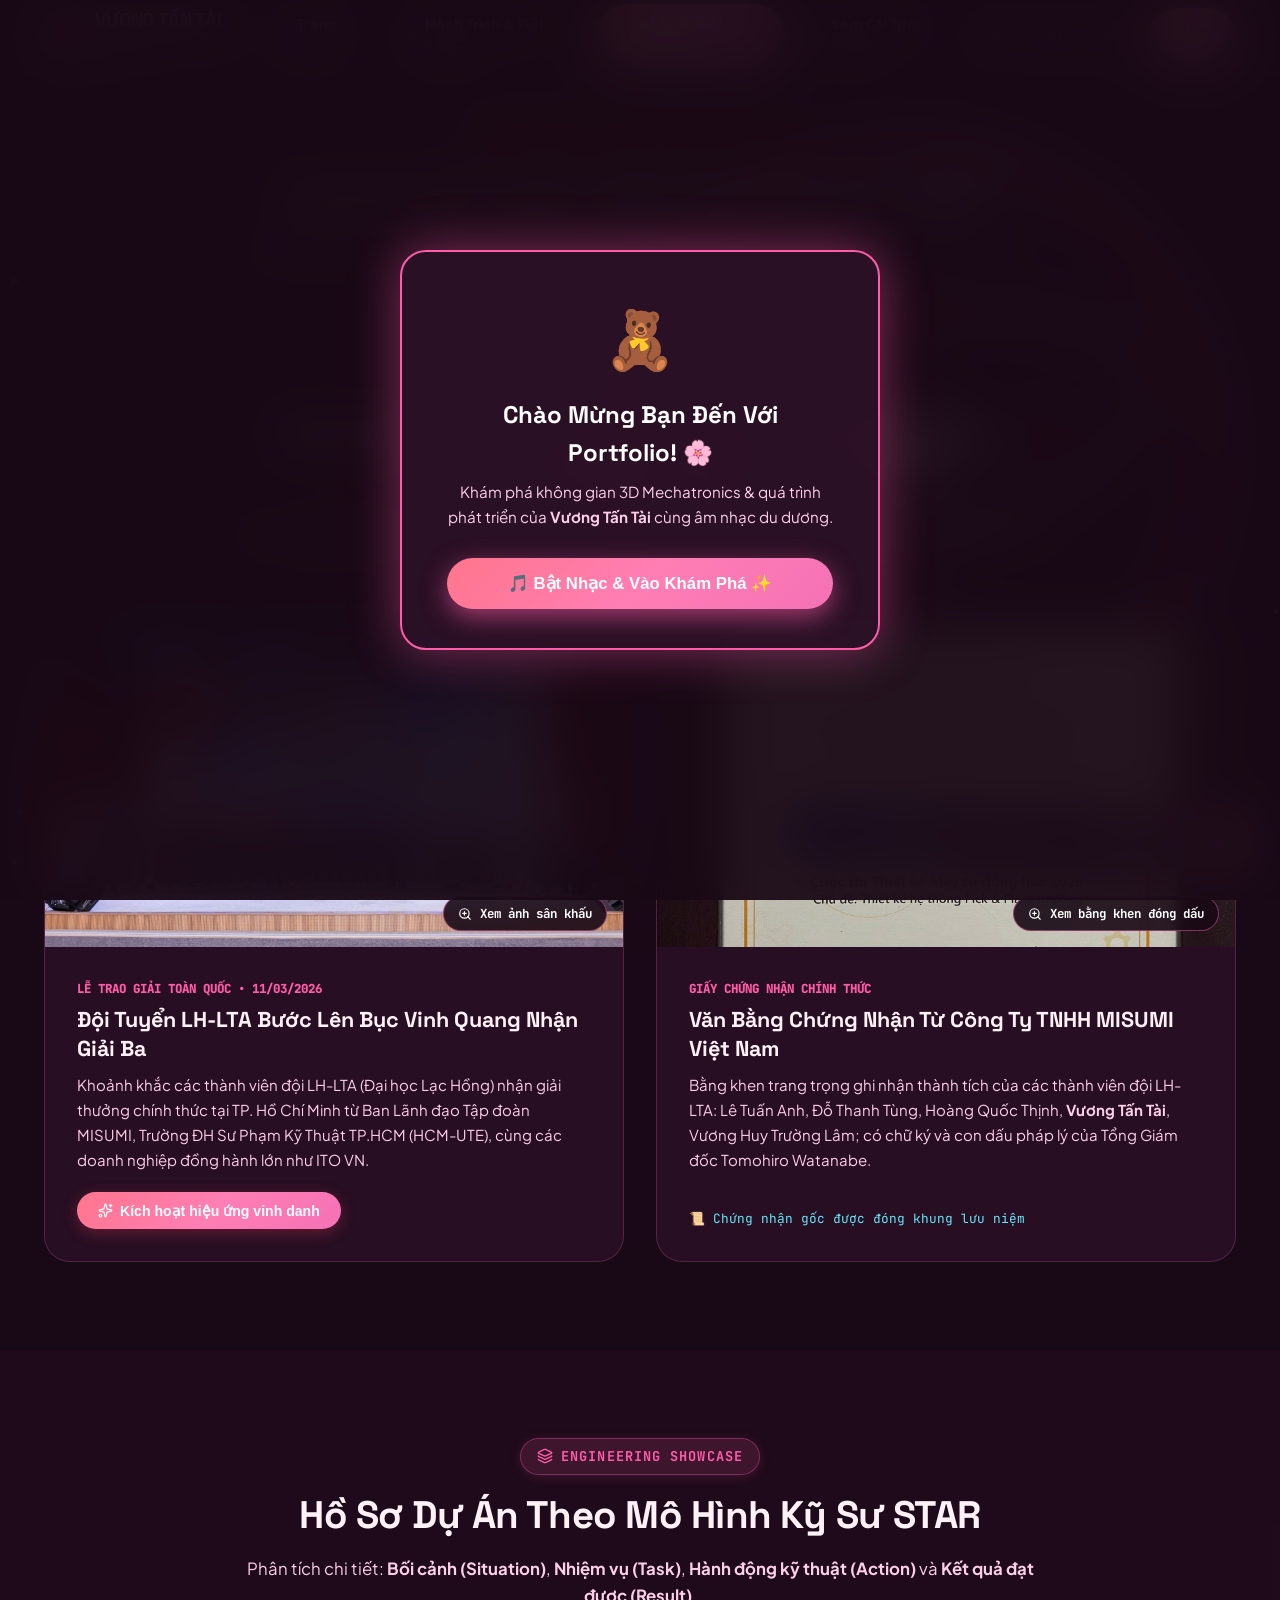
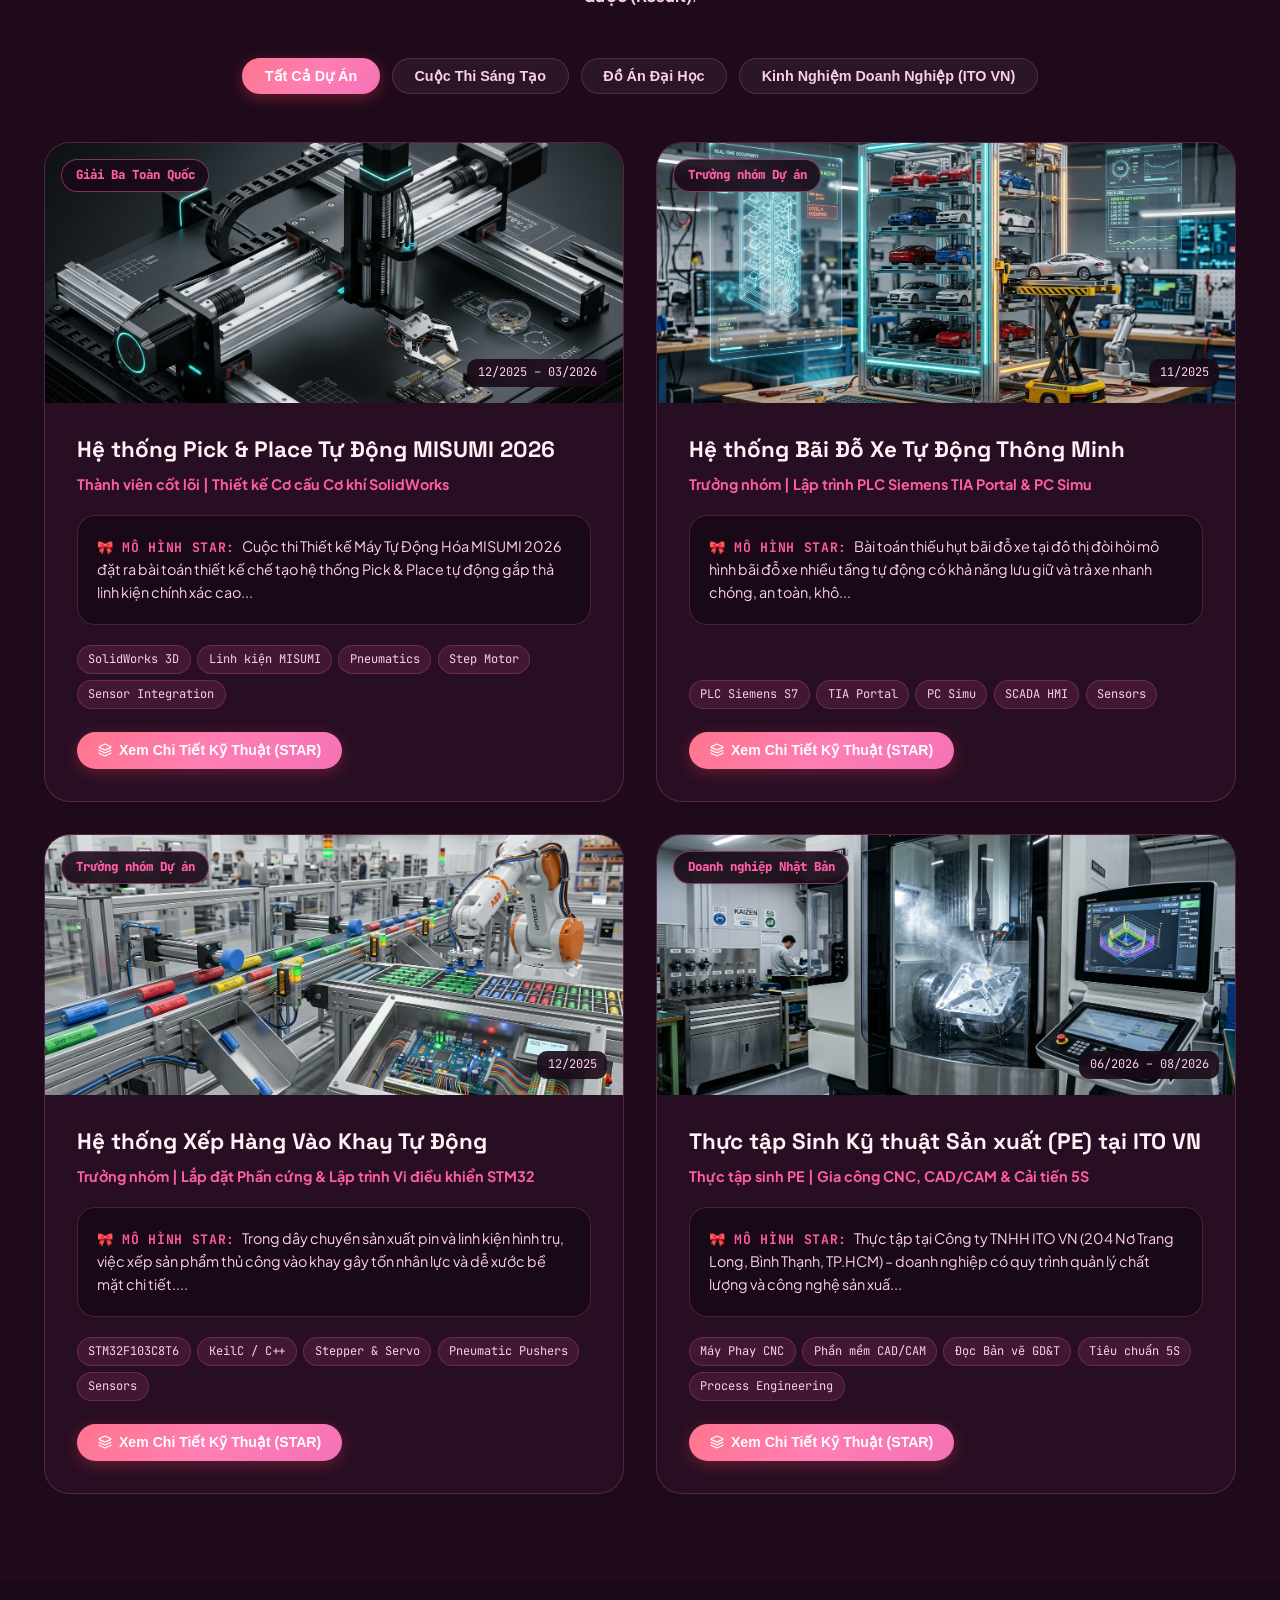
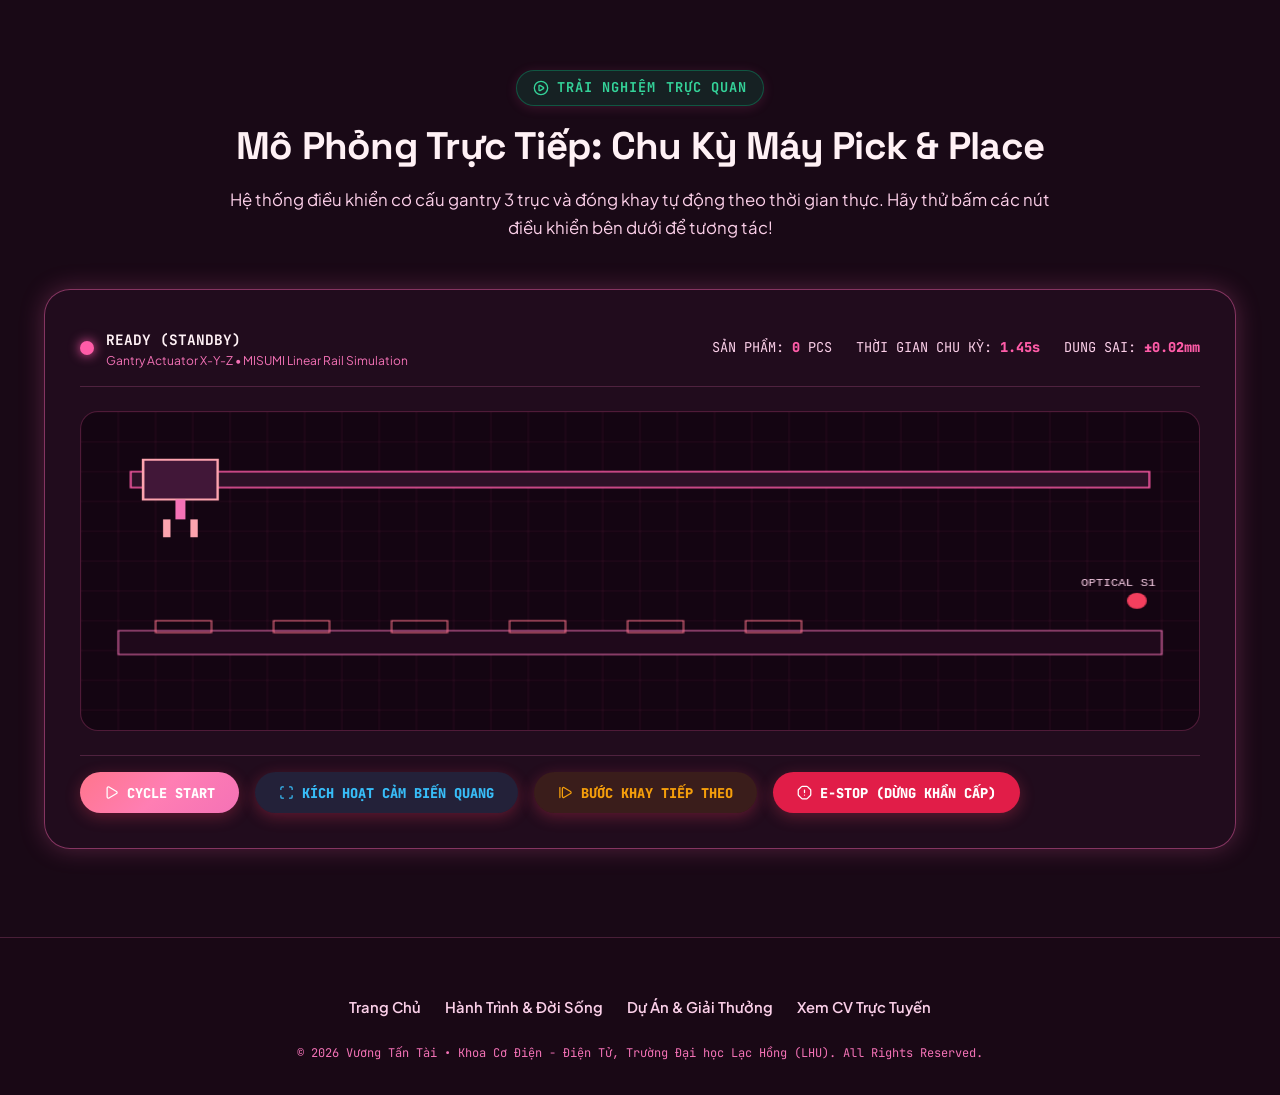
<file: du-an-giai-thuong.html>
<!DOCTYPE html>
<html lang="vi" data-theme="dark">
<head>
  <meta charset="UTF-8">
  <meta name="viewport" content="width=device-width, initial-scale=1.0">
  <title>Dự Án Kỹ Thuật & Giải Thưởng MISUMI | Vương Tấn Tài - Mechatronics</title>
  
  <meta name="description" content="Chiêm ngưỡng Giải Ba Cuộc thi MISUMI 2026, các dự án kỹ thuật Pick & Place, Bãi đỗ xe tự động PLC Siemens và kỳ thực tập PE tại ITO VN của Vương Tấn Tài.">
  <meta property="og:image" content="assets/images/awards/misumi-ceremony.jpg">

  <!-- Google Fonts -->
  <link rel="preconnect" href="https://fonts.googleapis.com">
  <link rel="preconnect" href="https://fonts.gstatic.com" crossorigin>
  <link href="https://fonts.googleapis.com/css2?family=JetBrains+Mono:wght@400;600;700&family=Plus+Jakarta+Sans:wght@400;500;600;700;800&family=Space+Grotesk:wght@500;600;700;800&display=swap" rel="stylesheet">

  <link rel="stylesheet" href="assets/css/style.css">
  <link rel="stylesheet" href="assets/css/components.css">
  <link rel="icon" type="image/svg+xml" href="assets/images/svg/lhu-logo.svg">
</head>
<body>

  <!-- Background Music Audio -->
  <audio id="bgm-audio" autoplay loop preload="auto" src="assets/audio/bgm-default.mp3"></audio>

  <!-- Three.js 3D Background Scene -->
  <div id="three-canvas-container"></div>
  <div class="bg-grid-overlay"></div>
  <div class="noise-overlay"></div>

  <div class="app-wrapper">

    <!-- Header Navigation Bar -->
    <header class="hud-nav">
      <div class="container hud-nav-inner">
        <a href="index.html" class="brand-logo">
          <div class="brand-icon">
            <i data-lucide="cpu" style="width:22px;height:22px;"></i>
          </div>
          <div class="brand-text">
            <span class="brand-name">VƯƠNG TẤN TÀI</span>
            <span class="brand-badge">MECHATRONICS &bull; ĐH LẠC HỒNG</span>
          </div>
        </a>

        <nav>
          <ul class="nav-links">
            <li><a href="index.html" class="nav-link"><i data-lucide="home" style="width:16px;height:16px;"></i> Trang Chủ</a></li>
            <li><a href="hanh-trinh.html" class="nav-link"><i data-lucide="compass" style="width:16px;height:16px;"></i> Hành Trình & Đời Sống</a></li>
            <li><a href="du-an-giai-thuong.html" class="nav-link active"><i data-lucide="trophy" style="width:16px;height:16px;"></i> Dự Án & Giải Thưởng</a></li>
            <li><a href="cv.html" class="nav-link"><i data-lucide="file-text" style="width:16px;height:16px;"></i> Xem CV Trực Tuyến</a></li>
          </ul>
        </nav>

        <div class="nav-actions">
          <button id="btn-theme-toggle" class="btn-icon" title="Chế độ màu">
            <i data-lucide="sun" style="width:16px;height:16px;"></i>
          </button>
          <button id="btn-music-toggle" class="btn-icon" title="Bật/Tắt nhạc nền (BGM)">
            <i data-lucide="music" style="width:16px;height:16px;"></i>
          </button>
          <button id="btn-sound-toggle" class="btn-icon" title="Âm thanh hiệu ứng">
            <i data-lucide="volume-2" style="width:16px;height:16px;"></i>
          </button>
          <a href="index.html#contact" class="btn-primary" style="padding:0.45rem 1.1rem;font-size:0.85rem;">
            <i data-lucide="mail" style="width:15px;height:15px;"></i>
            <span>Liên Hệ</span>
          </a>
        </div>
      </div>
    </header>

    <!-- Page Header Banner -->
    <section class="section" style="padding-top:calc(var(--header-height) + 3rem);padding-bottom:3rem;">
      <div class="container text-center" style="max-width:850px;margin:0 auto;text-align:center;">
        <div class="section-tag" style="background:rgba(245,158,11,0.1);border-color:rgba(245,158,11,0.25);color:var(--accent-gold);">
          <i data-lucide="trophy"></i>
          <span>Thành Tích & Năng Lực Kỹ Thuật</span>
        </div>
        <h1 class="section-title">
          Dự Án Kỹ Thuật & Giải Thưởng Tiêu Biểu
        </h1>
        <p class="section-subtitle">
          Tâm điểm Giải Ba Chung kết Cuộc thi Thiết kế Máy MISUMI 2026, cùng các công trình đồ án chế tạo máy theo mô hình kỹ sư chuẩn quốc tế STAR.
        </p>
      </div>
    </section>

    <!-- 1. Tâm Điểm: Cuộc Thi Thiết Kế Máy Tự Động Hóa MISUMI 2026 -->
    <section class="section" style="padding-top:1rem;">
      <div class="container">
        <div class="section-header">
          <div class="section-tag">
            <i data-lucide="award"></i>
            <span>Tự Hào LHU</span>
          </div>
          <h2 class="section-title">Giải Ba Chung Kết Cuộc Thi Thiết Kế Máy MISUMI 2026</h2>
          <p class="section-subtitle">
            Chủ đề: <strong>Thiết Kế Hệ Thống Pick & Place Tự Động</strong> &bull; Đội LH-LTA (Đại học Lạc Hồng) xuất sắc vượt qua các đội thi kỹ thuật hàng đầu cả nước.
          </p>
        </div>

        <div class="gallery-grid">
          <!-- Ảnh Sân Khấu Nhận Giải MISUMI -->
          <div class="gallery-card spotlight-card">
            <div class="gallery-media" onclick="openImageModal('assets/images/awards/misumi-ceremony.jpg', 'Lễ trao giải Cuộc thi Thiết kế Máy Tự Động Hóa MISUMI 2026 tại TP.HCM (11/03/2026)')">
              <img src="assets/images/awards/misumi-ceremony.jpg" alt="Lễ trao giải MISUMI 2026" loading="lazy">
              <div class="gallery-zoom-badge">
                <i data-lucide="zoom-in" style="width:14px;height:14px;"></i>
                <span>Xem ảnh sân khấu</span>
              </div>
            </div>
            <div class="gallery-content">
              <span class="gallery-tag text-gold">LỄ TRAO GIẢI TOÀN QUỐC &bull; 11/03/2026</span>
              <h3 class="gallery-title">Đội Tuyển LH-LTA Bước Lên Bục Vinh Quang Nhận Giải Ba</h3>
              <p class="gallery-desc">
                Khoảnh khắc các thành viên đội LH-LTA (Đại học Lạc Hồng) nhận giải thưởng chính thức tại TP. Hồ Chí Minh từ Ban Lãnh đạo Tập đoàn MISUMI, Trường ĐH Sư Phạm Kỹ Thuật TP.HCM (HCM-UTE), cùng các doanh nghiệp đồng hành lớn như ITO VN.
              </p>
              <button class="btn-sm-details" onclick="openCertModal('misumi')" style="width:fit-content;margin-top:auto;">
                <i data-lucide="sparkles" style="width:15px;height:15px;"></i>
                <span>Kích hoạt hiệu ứng vinh danh</span>
              </button>
            </div>
          </div>

          <!-- Bằng Khen Đóng Dấu Đỏ MISUMI -->
          <div class="gallery-card spotlight-card">
            <div class="gallery-media" onclick="openImageModal('assets/images/awards/misumi-certificate.jpg', 'Giấy chứng nhận Giải Ba Cuộc thi MISUMI 2026 đóng dấu đỏ Tổng Giám đốc Tomohiro Watanabe')">
              <img src="assets/images/awards/misumi-certificate.jpg" alt="Giấy chứng nhận Giải Ba MISUMI 2026" loading="lazy">
              <div class="gallery-zoom-badge">
                <i data-lucide="zoom-in" style="width:14px;height:14px;"></i>
                <span>Xem bằng khen đóng dấu</span>
              </div>
            </div>
            <div class="gallery-content">
              <span class="gallery-tag text-gold">GIẤY CHỨNG NHẬN CHÍNH THỨC</span>
              <h3 class="gallery-title">Văn Bằng Chứng Nhận Từ Công Ty TNHH MISUMI Việt Nam</h3>
              <p class="gallery-desc">
                Bằng khen trang trọng ghi nhận thành tích của các thành viên đội LH-LTA: Lê Tuấn Anh, Đỗ Thanh Tùng, Hoàng Quốc Thịnh, <strong>Vương Tấn Tài</strong>, Vương Huy Trường Lâm; có chữ ký và con dấu pháp lý của Tổng Giám đốc Tomohiro Watanabe.
              </p>
              <div style="font-family:var(--font-mono);font-size:0.8rem;color:var(--accent-cyan);margin-top:auto;">
                📜 Chứng nhận gốc được đóng khung lưu niệm
              </div>
            </div>
          </div>
        </div>
      </div>
    </section>

    <!-- 2. Danh Mục Dự Án Kỹ Thuật Chuẩn STAR -->
    <section class="section" style="background:rgba(39,15,34,0.45);">
      <div class="container">
        <div class="section-header">
          <div class="section-tag">
            <i data-lucide="layers"></i>
            <span>Engineering Showcase</span>
          </div>
          <h2 class="section-title">Hồ Sơ Dự Án Theo Mô Hình Kỹ Sư STAR</h2>
          <p class="section-subtitle">
            Phân tích chi tiết: <strong>Bối cảnh (Situation)</strong>, <strong>Nhiệm vụ (Task)</strong>, <strong>Hành động kỹ thuật (Action)</strong> và <strong>Kết quả đạt được (Result)</strong>.
          </p>
        </div>

        <!-- Filter tabs -->
        <div class="project-filters">
          <button class="filter-btn active" data-filter="all">Tất Cả Dự Án</button>
          <button class="filter-btn" data-filter="Cuộc thi">Cuộc Thi Sáng Tạo</button>
          <button class="filter-btn" data-filter="Đại học">Đồ Án Đại Học</button>
          <button class="filter-btn" data-filter="Doanh nghiệp">Kinh Nghiệm Doanh Nghiệp (ITO VN)</button>
        </div>

        <div id="projects-grid" class="projects-grid">
          <!-- Populated by JavaScript -->
        </div>
      </div>
    </section>

    <!-- 3. Widget Mô Phỏng Trực Tiếp (Simulation Engine) -->
    <section class="section">
      <div class="container">
        <div class="section-header">
          <div class="section-tag" style="background:rgba(0,245,160,0.1);border-color:rgba(0,245,160,0.25);color:var(--accent-emerald);">
            <i data-lucide="play-circle"></i>
            <span>Trải Nghiệm Trực Quan</span>
          </div>
          <h2 class="section-title">Mô Phỏng Trực Tiếp: Chu Kỳ Máy Pick & Place</h2>
          <p class="section-subtitle">
            Hệ thống điều khiển cơ cấu gantry 3 trục và đóng khay tự động theo thời gian thực. Hãy thử bấm các nút điều khiển bên dưới để tương tác!
          </p>
        </div>

        <div class="sim-container">
          <div class="sim-header">
            <div class="sim-title-group">
              <span id="sim-led" class="sim-status-led"></span>
              <div>
                <strong id="sim-state-text" class="font-mono" style="font-size:0.9rem;color:var(--text-primary);">READY (STANDBY)</strong>
                <span style="font-size:0.75rem;color:var(--text-muted);display:block;">Gantry Actuator X-Y-Z &bull; MISUMI Linear Rail Simulation</span>
              </div>
            </div>

            <div class="sim-telemetry">
              <div>SẢN PHẨM: <span id="sim-count" class="sim-telemetry-val">0</span> PCS</div>
              <div>THỜI GIAN CHU KỲ: <span class="sim-telemetry-val">1.45s</span></div>
              <div>DUNG SAI: <span class="sim-telemetry-val">&plusmn;0.02mm</span></div>
            </div>
          </div>

          <div class="sim-canvas-viewport">
            <canvas id="sim-canvas" width="900" height="320" style="width:100%;height:100%;"></canvas>
          </div>

          <div class="sim-controls">
            <button id="sim-btn-start" class="sim-btn">
              <i data-lucide="play" style="width:15px;height:15px;"></i>
              CYCLE START
            </button>
            <button id="sim-btn-sensor" class="sim-btn" style="border-color:#38bdf8;color:#38bdf8;background:rgba(56,189,248,0.12);">
              <i data-lucide="scan" style="width:15px;height:15px;"></i>
              KÍCH HOẠT CẢM BIẾN QUANG
            </button>
            <button id="sim-btn-index" class="sim-btn" style="border-color:#f59e0b;color:#f59e0b;background:rgba(245,158,11,0.12);">
              <i data-lucide="step-forward" style="width:15px;height:15px;"></i>
              BƯỚC KHAY TIẾP THEO
            </button>
            <button id="sim-btn-stop" class="sim-btn danger">
              <i data-lucide="octagon-alert" style="width:15px;height:15px;"></i>
              E-STOP (DỪNG KHẨN CẤP)
            </button>
          </div>
        </div>
      </div>
    </section>

    <!-- Footer -->
    <footer class="site-footer">
      <div class="container" style="text-align:center;">
        <ul class="footer-nav">
          <li><a href="index.html">Trang Chủ</a></li>
          <li><a href="hanh-trinh.html">Hành Trình & Đời Sống</a></li>
          <li><a href="du-an-giai-thuong.html">Dự Án & Giải Thưởng</a></li>
          <li><a href="cv.html">Xem CV Trực Tuyến</a></li>
        </ul>
        <div class="font-mono" style="font-size:0.75rem;color:var(--text-muted);">
          &copy; 2026 Vương Tấn Tài &bull; Khoa Cơ Điện - Điện Tử, Trường Đại học Lạc Hồng (LHU). All Rights Reserved.
        </div>
      </div>
    </footer>

  </div>

  <!-- Global Lightbox Modal -->
  <div id="portfolio-modal" class="modal-overlay">
    <div class="modal-content-box">
      <button class="modal-close-btn" onclick="closeModal()" title="Đóng cửa sổ">
        <i data-lucide="x" style="width:20px;height:20px;"></i>
      </button>
      <div id="modal-body-content"></div>
    </div>
  </div>

  <!-- Toast Notification Alert -->
  <div id="toast-msg" class="toast-msg">
    <i data-lucide="check-circle" style="color:var(--accent-emerald);width:20px;height:20px;"></i>
    <span id="toast-text">Đã sao chép!</span>
  </div>

  <!-- Scripts -->
  <script src="assets/vendor/three.min.js"></script>
  <script src="assets/vendor/gsap.min.js"></script>
  <script src="assets/vendor/ScrollTrigger.min.js"></script>
  <script src="assets/vendor/canvas-confetti.min.js"></script>
  <script src="assets/vendor/lucide.min.js"></script>

  <script src="assets/js/data.js"></script>
  <script src="assets/js/three-scene.js"></script>
  <script src="assets/js/gsap-animations.js"></script>
  <script src="assets/js/main.js"></script>
</body>
</html>
</file>
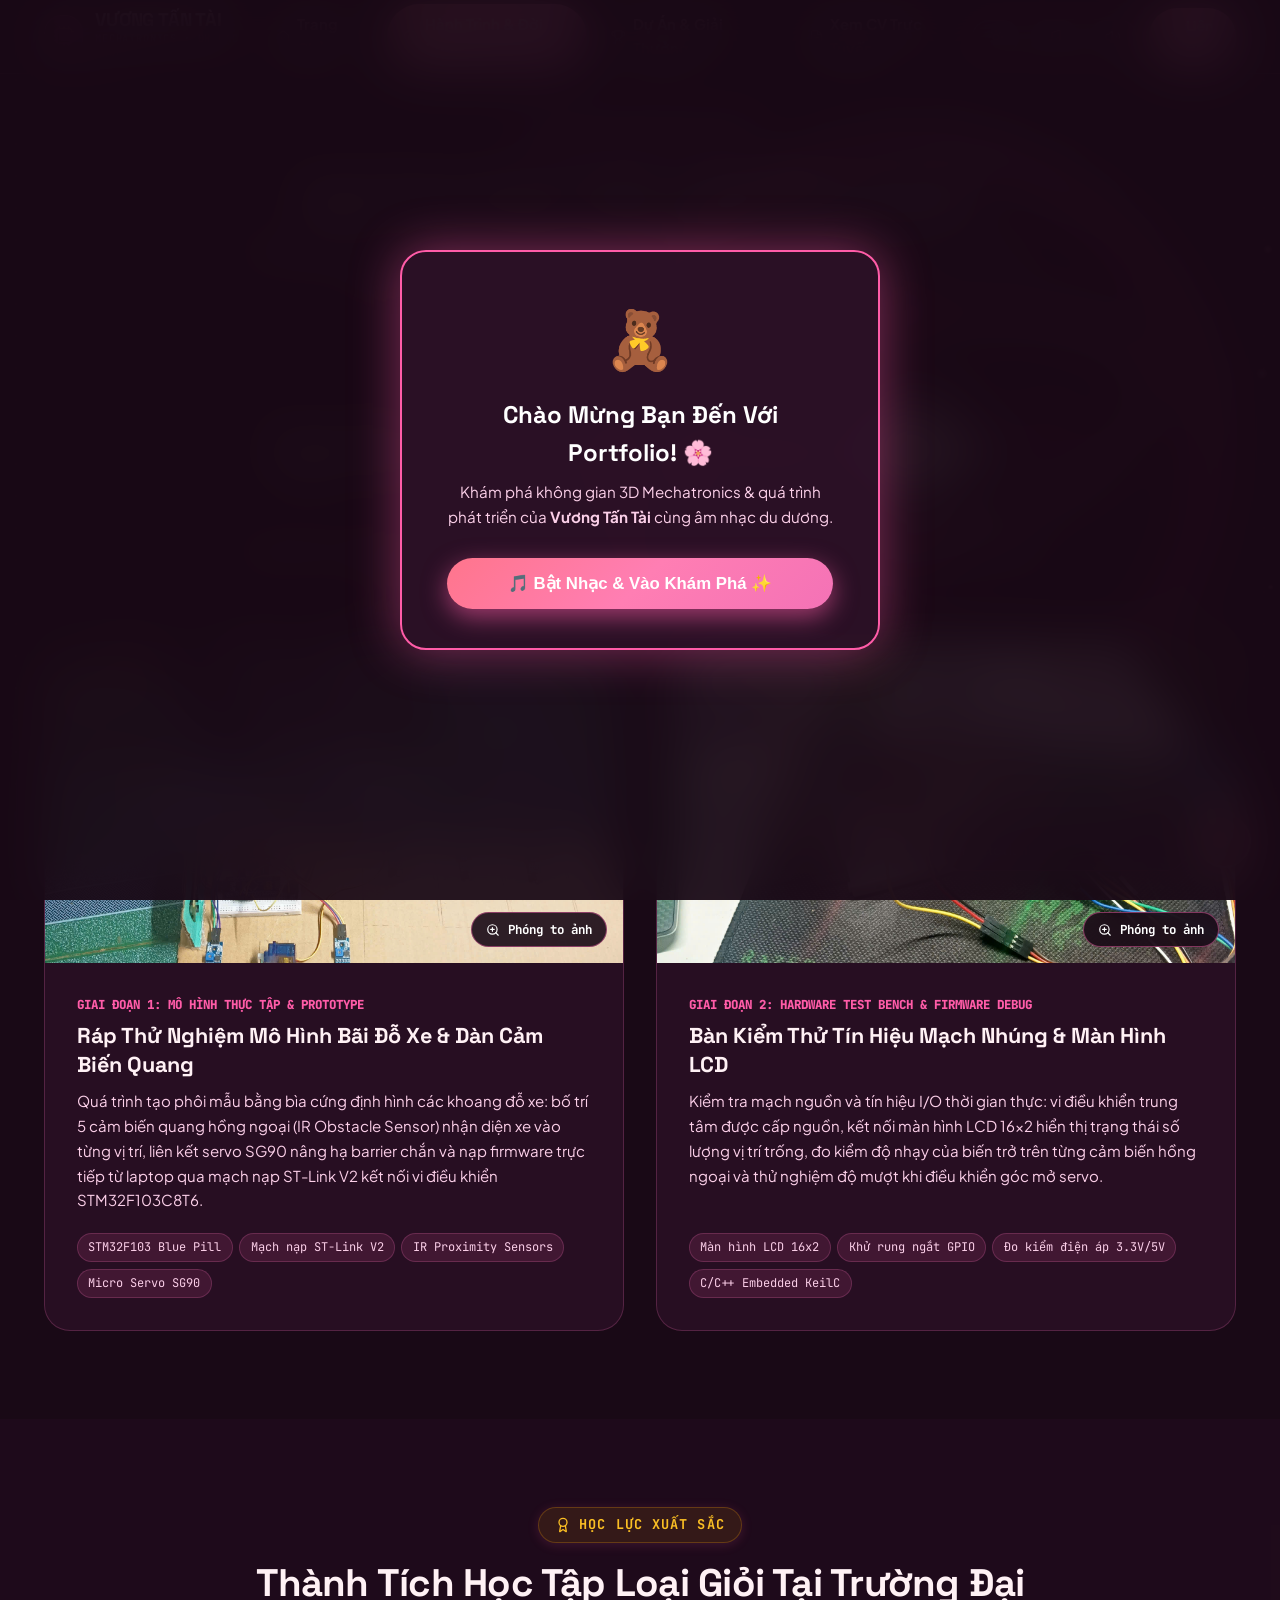
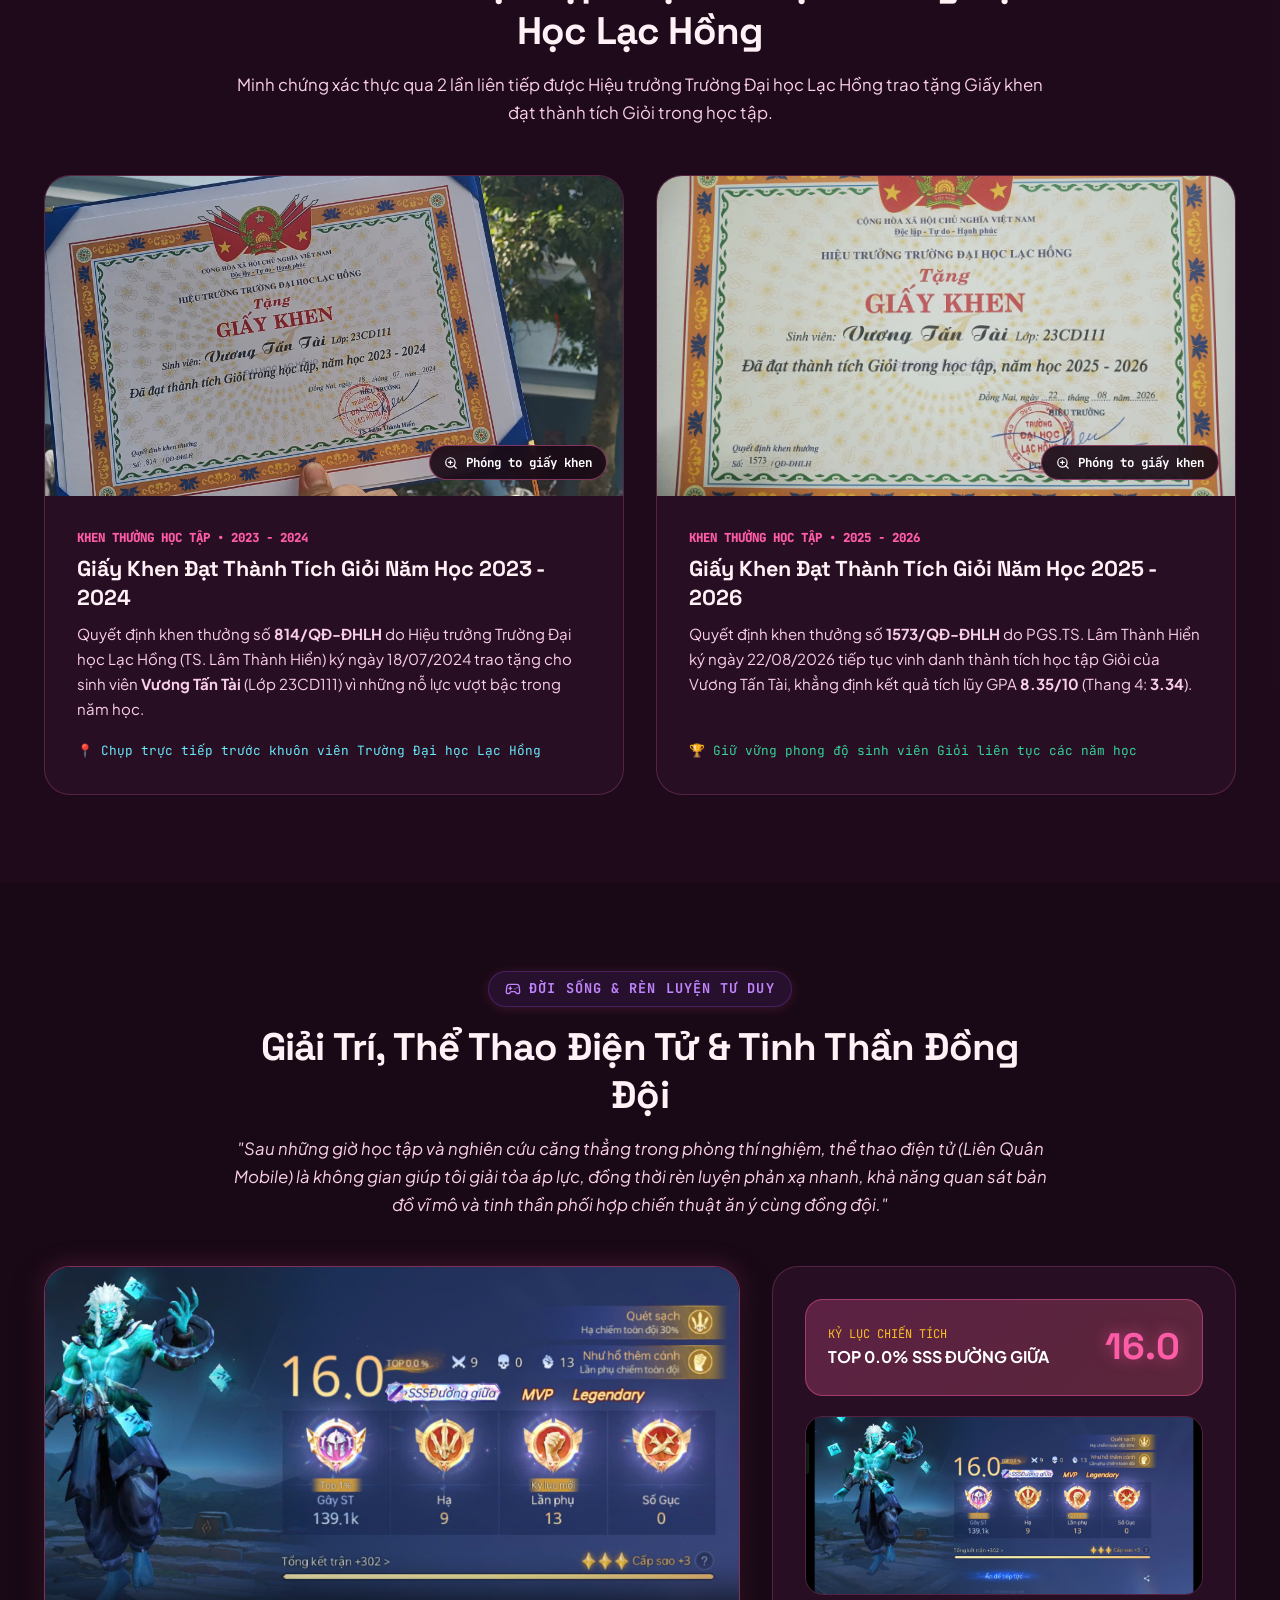
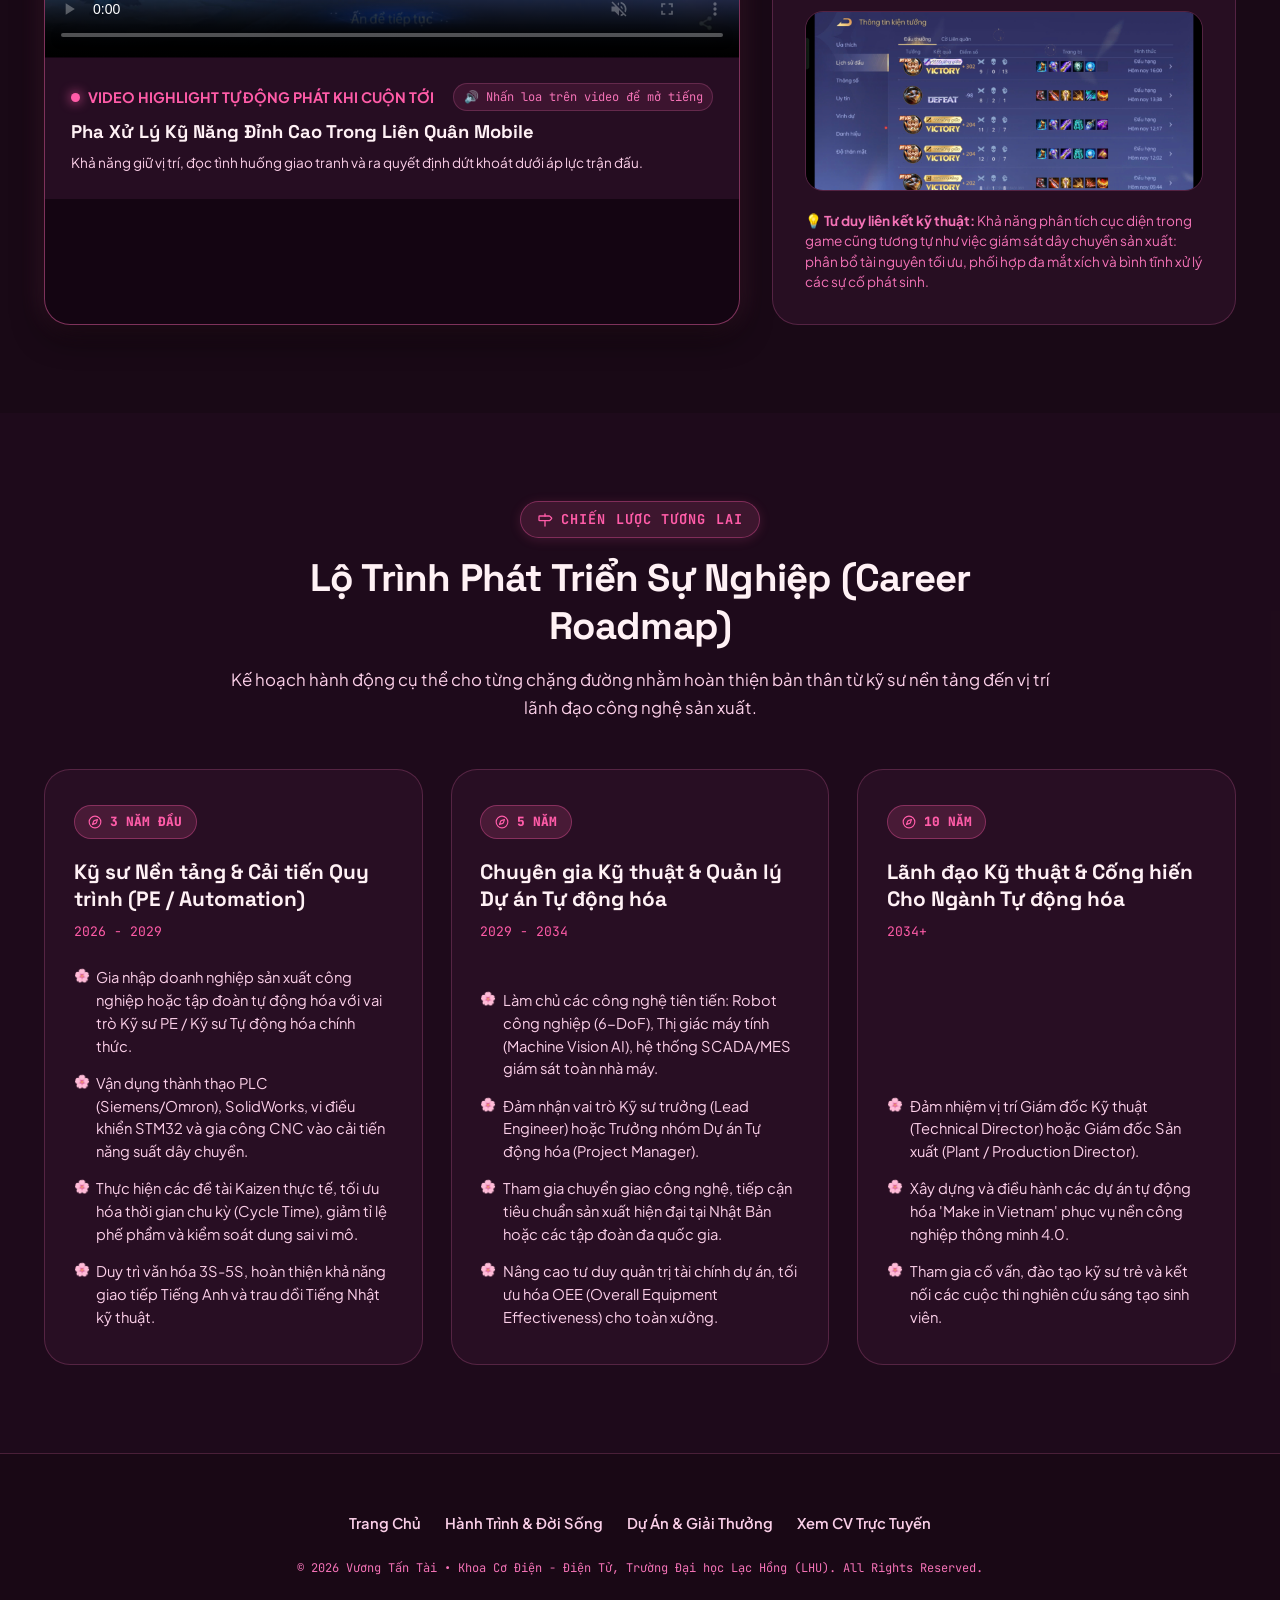
<file: hanh-trinh.html>
<!DOCTYPE html>
<html lang="vi" data-theme="dark">
<head>
  <meta charset="UTF-8">
  <meta name="viewport" content="width=device-width, initial-scale=1.0">
  <title>Hành Trình Phát Triển & Đời Sống | Vương Tấn Tài - Mechatronics</title>
  
  <meta name="description" content="Quá trình nghiên cứu và chế tạo máy thực tế STM32, thành tích học tập loại Giỏi ĐH Lạc Hồng và đời sống thể thao điện tử của Vương Tấn Tài.">
  <meta property="og:image" content="assets/images/awards/hoc-tap-loai-gioi.jpg">

  <!-- Google Fonts -->
  <link rel="preconnect" href="https://fonts.googleapis.com">
  <link rel="preconnect" href="https://fonts.gstatic.com" crossorigin>
  <link href="https://fonts.googleapis.com/css2?family=JetBrains+Mono:wght@400;600;700&family=Plus+Jakarta+Sans:wght@400;500;600;700;800&family=Space+Grotesk:wght@500;600;700;800&display=swap" rel="stylesheet">

  <link rel="stylesheet" href="assets/css/style.css">
  <link rel="stylesheet" href="assets/css/components.css">
  <link rel="icon" type="image/svg+xml" href="assets/images/svg/lhu-logo.svg">
</head>
<body>

  <!-- Background Music Audio -->
  <audio id="bgm-audio" autoplay loop preload="auto" src="assets/audio/bgm-default.mp3"></audio>

  <!-- Three.js 3D Background Scene -->
  <div id="three-canvas-container"></div>
  <div class="bg-grid-overlay"></div>
  <div class="noise-overlay"></div>

  <div class="app-wrapper">

    <!-- Header Navigation Bar -->
    <header class="hud-nav">
      <div class="container hud-nav-inner">
        <a href="index.html" class="brand-logo">
          <div class="brand-icon">
            <i data-lucide="cpu" style="width:22px;height:22px;"></i>
          </div>
          <div class="brand-text">
            <span class="brand-name">VƯƠNG TẤN TÀI</span>
            <span class="brand-badge">MECHATRONICS &bull; ĐH LẠC HỒNG</span>
          </div>
        </a>

        <nav>
          <ul class="nav-links">
            <li><a href="index.html" class="nav-link"><i data-lucide="home" style="width:16px;height:16px;"></i> Trang Chủ</a></li>
            <li><a href="hanh-trinh.html" class="nav-link active"><i data-lucide="compass" style="width:16px;height:16px;"></i> Hành Trình & Đời Sống</a></li>
            <li><a href="du-an-giai-thuong.html" class="nav-link"><i data-lucide="trophy" style="width:16px;height:16px;"></i> Dự Án & Giải Thưởng</a></li>
            <li><a href="cv.html" class="nav-link"><i data-lucide="file-text" style="width:16px;height:16px;"></i> Xem CV Trực Tuyến</a></li>
          </ul>
        </nav>

        <div class="nav-actions">
          <button id="btn-theme-toggle" class="btn-icon" title="Chế độ màu">
            <i data-lucide="sun" style="width:16px;height:16px;"></i>
          </button>
          <button id="btn-music-toggle" class="btn-icon" title="Bật/Tắt nhạc nền (BGM)">
            <i data-lucide="music" style="width:16px;height:16px;"></i>
          </button>
          <button id="btn-sound-toggle" class="btn-icon" title="Âm thanh hiệu ứng">
            <i data-lucide="volume-2" style="width:16px;height:16px;"></i>
          </button>
          <a href="index.html#contact" class="btn-primary" style="padding:0.45rem 1.1rem;font-size:0.85rem;">
            <i data-lucide="mail" style="width:15px;height:15px;"></i>
            <span>Liên Hệ</span>
          </a>
        </div>
      </div>
    </header>

    <!-- Page Header Banner -->
    <section class="section" style="padding-top:calc(var(--header-height) + 3rem);padding-bottom:3rem;">
      <div class="container text-center" style="max-width:850px;margin:0 auto;text-align:center;">
        <div class="section-tag">
          <i data-lucide="compass"></i>
          <span>Hành Trình Rèn Luyện</span>
        </div>
        <h1 class="section-title">
          Quá Trình Phát Triển & Đời Sống Kỹ Sư
        </h1>
        <p class="section-subtitle">
          Từ những buổi hàn mạch, nạp firmware vi điều khiển thâu đêm tại xưởng thực hành đến thành tích học tập xuất sắc và đời sống thể thao điện tử rèn luyện tư duy chiến thuật.
        </p>
      </div>
    </section>

    <!-- 1. Quá Trình Nghiên Cứu & Lắp Đặt Máy Thực Tế -->
    <section class="section" style="padding-top:2rem;">
      <div class="container">
        <div class="section-header">
          <div class="section-tag" style="background:rgba(56,189,248,0.1);border-color:rgba(56,189,248,0.25);color:var(--accent-cyan);">
            <i data-lucide="wrench"></i>
            <span>Hands-on Engineering</span>
          </div>
          <h2 class="section-title">Quá Trình Chế Tạo & Thử Nghiệm Mô Hình Thực Tế</h2>
          <p class="section-subtitle">
            Tinh thần "học đi đôi với hành": Mọi thuật toán điều khiển đều được lắp đặt mạch thật, đo kiểm tín hiệu cảm biến và thử nghiệm thực tế trước khi hoàn thiện sản phẩm.
          </p>
        </div>

        <div class="gallery-grid">
          <!-- Ảnh 1: Lắp đặt máy 1 -->
          <div class="gallery-card spotlight-card">
            <div class="gallery-media" onclick="openImageModal('assets/images/development/lap-dat-may-1.jpg', 'Giai đoạn R&D: Ráp mô hình mẫu bãi đỗ xe thông minh & dàn cảm biến hồng ngoại')">
              <img src="assets/images/development/lap-dat-may-1.jpg" alt="Quá trình lắp đặt máy 1" loading="lazy">
              <div class="gallery-zoom-badge">
                <i data-lucide="zoom-in" style="width:14px;height:14px;"></i>
                <span>Phóng to ảnh</span>
              </div>
            </div>
            <div class="gallery-content">
              <span class="gallery-tag">GIAI ĐOẠN 1: MÔ HÌNH THỰC TẬP & PROTOTYPE</span>
              <h3 class="gallery-title">Ráp Thử Nghiệm Mô Hình Bãi Đỗ Xe & Dàn Cảm Biến Quang</h3>
              <p class="gallery-desc">
                Quá trình tạo phôi mẫu bằng bìa cứng định hình các khoang đỗ xe: bố trí 5 cảm biến quang hồng ngoại (IR Obstacle Sensor) nhận diện xe vào từng vị trí, liên kết servo SG90 nâng hạ barrier chắn và nạp firmware trực tiếp từ laptop qua mạch nạp ST-Link V2 kết nối vi điều khiển STM32F103C8T6.
              </p>
              <div style="display:flex;flex-wrap:wrap;gap:0.4rem;margin-top:auto;">
                <span class="tech-tag">STM32F103 Blue Pill</span>
                <span class="tech-tag">Mạch nạp ST-Link V2</span>
                <span class="tech-tag">IR Proximity Sensors</span>
                <span class="tech-tag">Micro Servo SG90</span>
              </div>
            </div>
          </div>

          <!-- Ảnh 2: Lắp đặt máy 2 -->
          <div class="gallery-card spotlight-card">
            <div class="gallery-media" onclick="openImageModal('assets/images/development/lap-dat-may-2.jpg', 'Bàn kiểm thử tín hiệu vi điều khiển STM32, màn hình LCD 16x2 và LED chỉ thị')">
              <img src="assets/images/development/lap-dat-may-2.jpg" alt="Quá trình lắp đặt máy 2" loading="lazy">
              <div class="gallery-zoom-badge">
                <i data-lucide="zoom-in" style="width:14px;height:14px;"></i>
                <span>Phóng to ảnh</span>
              </div>
            </div>
            <div class="gallery-content">
              <span class="gallery-tag">GIAI ĐOẠN 2: HARDWARE TEST BENCH & FIRMWARE DEBUG</span>
              <h3 class="gallery-title">Bàn Kiểm Thử Tín Hiệu Mạch Nhúng & Màn Hình LCD</h3>
              <p class="gallery-desc">
                Kiểm tra mạch nguồn và tín hiệu I/O thời gian thực: vi điều khiển trung tâm được cấp nguồn, kết nối màn hình LCD 16x2 hiển thị trạng thái số lượng vị trí trống, đo kiểm độ nhạy của biến trở trên từng cảm biến hồng ngoại và thử nghiệm độ mượt khi điều khiển góc mở servo.
              </p>
              <div style="display:flex;flex-wrap:wrap;gap:0.4rem;margin-top:auto;">
                <span class="tech-tag">Màn hình LCD 16x2</span>
                <span class="tech-tag">Khử rung ngắt GPIO</span>
                <span class="tech-tag">Đo kiểm điện áp 3.3V/5V</span>
                <span class="tech-tag">C/C++ Embedded KeilC</span>
              </div>
            </div>
          </div>
        </div>
      </div>
    </section>

    <!-- 2. Thành Tích Học Tập Xuất Sắc Tại Đại Học Lạc Hồng -->
    <section class="section" style="background:rgba(39,15,34,0.45);">
      <div class="container">
        <div class="section-header">
          <div class="section-tag" style="background:rgba(245,158,11,0.1);border-color:rgba(245,158,11,0.25);color:var(--accent-gold);">
            <i data-lucide="award"></i>
            <span>Học Lực Xuất Sắc</span>
          </div>
          <h2 class="section-title">Thành Tích Học Tập Loại Giỏi Tại Trường Đại Học Lạc Hồng</h2>
          <p class="section-subtitle">
            Minh chứng xác thực qua 2 lần liên tiếp được Hiệu trưởng Trường Đại học Lạc Hồng trao tặng Giấy khen đạt thành tích Giỏi trong học tập.
          </p>
        </div>

        <div class="gallery-grid">
          <!-- Giấy khen 1: Năm 2023 - 2024 -->
          <div class="gallery-card spotlight-card">
            <div class="gallery-media" onclick="openImageModal('assets/images/awards/hoc-tap-loai-gioi.jpg', 'Giấy khen Thành tích Giỏi năm học 2023 - 2024 của Hiệu trưởng ĐH Lạc Hồng')">
              <img src="assets/images/awards/hoc-tap-loai-gioi.jpg" alt="Giấy khen học tập loại Giỏi 2023-2024" loading="lazy">
              <div class="gallery-zoom-badge">
                <i data-lucide="zoom-in" style="width:14px;height:14px;"></i>
                <span>Phóng to giấy khen</span>
              </div>
            </div>
            <div class="gallery-content">
              <span class="gallery-tag text-gold">KHEN THƯỞNG HỌC TẬP &bull; 2023 - 2024</span>
              <h3 class="gallery-title">Giấy Khen Đạt Thành Tích Giỏi Năm Học 2023 - 2024</h3>
              <p class="gallery-desc">
                Quyết định khen thưởng số <strong>814/QĐ-ĐHLH</strong> do Hiệu trưởng Trường Đại học Lạc Hồng (TS. Lâm Thành Hiển) ký ngày 18/07/2024 trao tặng cho sinh viên <strong>Vương Tấn Tài</strong> (Lớp 23CD111) vì những nỗ lực vượt bậc trong năm học.
              </p>
              <div style="font-family:var(--font-mono);font-size:0.8rem;color:var(--accent-cyan);margin-top:auto;">
                📍 Chụp trực tiếp trước khuôn viên Trường Đại học Lạc Hồng
              </div>
            </div>
          </div>

          <!-- Giấy khen 2: Năm 2025 - 2026 -->
          <div class="gallery-card spotlight-card">
            <div class="gallery-media" onclick="openImageModal('assets/images/awards/giay-khen-hoc-tap.jpg', 'Giấy khen Thành tích Giỏi năm học 2025 - 2026 của Hiệu trưởng ĐH Lạc Hồng')">
              <img src="assets/images/awards/giay-khen-hoc-tap.jpg" alt="Giấy khen học tập loại Giỏi 2025-2026" loading="lazy">
              <div class="gallery-zoom-badge">
                <i data-lucide="zoom-in" style="width:14px;height:14px;"></i>
                <span>Phóng to giấy khen</span>
              </div>
            </div>
            <div class="gallery-content">
              <span class="gallery-tag text-gold">KHEN THƯỞNG HỌC TẬP &bull; 2025 - 2026</span>
              <h3 class="gallery-title">Giấy Khen Đạt Thành Tích Giỏi Năm Học 2025 - 2026</h3>
              <p class="gallery-desc">
                Quyết định khen thưởng số <strong>1573/QĐ-ĐHLH</strong> do PGS.TS. Lâm Thành Hiển ký ngày 22/08/2026 tiếp tục vinh danh thành tích học tập Giỏi của Vương Tấn Tài, khẳng định kết quả tích lũy GPA <strong>8.35/10</strong> (Thang 4: <strong>3.34</strong>).
              </p>
              <div style="font-family:var(--font-mono);font-size:0.8rem;color:var(--accent-emerald);margin-top:auto;">
                🏆 Giữ vững phong độ sinh viên Giỏi liên tục các năm học
              </div>
            </div>
          </div>
        </div>
      </div>
    </section>

    <!-- 3. Đời Sống & Thể Thao Điện Tử (Esports & Gaming Strategy) -->
    <section class="section">
      <div class="container">
        <div class="section-header">
          <div class="section-tag" style="background:rgba(168,85,247,0.1);border-color:rgba(168,85,247,0.25);color:var(--accent-purple);">
            <i data-lucide="gamepad-2"></i>
            <span>Đời Sống & Rèn Luyện Tư Duy</span>
          </div>
          <h2 class="section-title">Giải Trí, Thể Thao Điện Tử & Tinh Thần Đồng Đội</h2>
          <p class="section-subtitle">
            <em>"Sau những giờ học tập và nghiên cứu căng thẳng trong phòng thí nghiệm, thể thao điện tử (Liên Quân Mobile) là không gian giúp tôi giải tỏa áp lực, đồng thời rèn luyện phản xạ nhanh, khả năng quan sát bản đồ vĩ mô và tinh thần phối hợp chiến thuật ăn ý cùng đồng đội."</em>
          </p>
        </div>

        <div class="gaming-grid">
          <!-- Video Highlight Player -->
          <div class="video-container-box">
            <div class="video-player-wrap">
              <video id="gaming-video" controls playsinline muted preload="auto" poster="assets/images/gaming/chien-tich-lien-quan.jpg">
                <source src="assets/videos/highlight-lien-quan.mp4" type="video/mp4">
                Trình duyệt của bạn không hỗ trợ thẻ video HTML5.
              </video>
            </div>
            <div class="video-caption">
              <div style="display:flex;align-items:center;justify-content:space-between;margin-bottom:0.4rem;flex-wrap:wrap;gap:0.5rem;">
                <div style="display:flex;align-items:center;gap:0.5rem;">
                  <span class="pulse-dot"></span>
                  <strong style="color:var(--accent-pink);font-size:0.9rem;">VIDEO HIGHLIGHT TỰ ĐỘNG PHÁT KHI CUỘN TỚI</strong>
                </div>
                <span class="font-mono" style="font-size:0.75rem;color:var(--text-muted);background:rgba(255,92,168,0.1);padding:0.2rem 0.6rem;border-radius:var(--radius-full);border:1px solid var(--border-color);">
                  🔊 Nhấn loa trên video để mở tiếng
                </span>
              </div>
              <h3 style="font-family:var(--font-display);font-size:1.15rem;color:var(--text-primary);margin-bottom:0.3rem;">
                Pha Xử Lý Kỹ Năng Đỉnh Cao Trong Liên Quân Mobile
              </h3>
              <p style="font-size:0.85rem;color:var(--text-secondary);">
                Khả năng giữ vị trí, đọc tình huống giao tranh và ra quyết định dứt khoát dưới áp lực trận đấu.
              </p>
            </div>
          </div>

          <!-- Gaming Stats & MVP Badges -->
          <div class="gaming-stats-card spotlight-card">
            <div class="mvp-banner">
              <div>
                <div style="font-family:var(--font-mono);font-size:0.75rem;color:var(--accent-gold);text-transform:uppercase;">KỶ LỤC CHIẾN TÍCH</div>
                <div style="font-weight:700;color:#fff;">TOP 0.0% SSS ĐƯỜNG GIỮA</div>
              </div>
              <div class="mvp-score">16.0</div>
            </div>

            <!-- Chiến tích chi tiết -->
            <div style="display:flex;flex-direction:column;gap:1rem;">
              <div style="border-radius:var(--radius-md);overflow:hidden;border:1px solid var(--border-color);cursor:pointer;" onclick="openImageModal('assets/images/gaming/chien-tich-lien-quan.jpg', 'Chiến tích MVP 16.0 TOP 0.0% SSS Đường Giữa')">
                <img src="assets/images/gaming/chien-tich-lien-quan.jpg" alt="Chiến tích Liên Quân" style="width:100%;height:auto;display:block;">
              </div>

              <div style="border-radius:var(--radius-md);overflow:hidden;border:1px solid var(--border-color);cursor:pointer;" onclick="openImageModal('assets/images/gaming/win-streak-lien-quan.jpg', 'Lịch sử chuỗi thắng liên tiếp toàn MVP')">
                <img src="assets/images/gaming/win-streak-lien-quan.jpg" alt="Chuỗi thắng Liên Quân" style="width:100%;height:auto;display:block;">
              </div>
            </div>

            <div style="font-size:0.85rem;color:var(--text-muted);line-height:1.5;">
              💡 <strong>Tư duy liên kết kỹ thuật:</strong> Khả năng phân tích cục diện trong game cũng tương tự như việc giám sát dây chuyền sản xuất: phân bổ tài nguyên tối ưu, phối hợp đa mắt xích và bình tĩnh xử lý các sự cố phát sinh.
            </div>
          </div>
        </div>
      </div>
    </section>

    <!-- 4. Lộ Trình Cá Nhân (Career Roadmap 3 Năm, 5 Năm, 10 Năm) -->
    <section class="section" style="background:rgba(39,15,34,0.45);">
      <div class="container">
        <div class="section-header">
          <div class="section-tag">
            <i data-lucide="milestone"></i>
            <span>Chiến Lược Tương Lai</span>
          </div>
          <h2 class="section-title">Lộ Trình Phát Triển Sự Nghiệp (Career Roadmap)</h2>
          <p class="section-subtitle">
            Kế hoạch hành động cụ thể cho từng chặng đường nhằm hoàn thiện bản thân từ kỹ sư nền tảng đến vị trí lãnh đạo công nghệ sản xuất.
          </p>
        </div>

        <div id="roadmap-container" class="roadmap-container">
          <!-- Populated by JavaScript -->
        </div>
      </div>
    </section>

    <!-- Footer -->
    <footer class="site-footer">
      <div class="container" style="text-align:center;">
        <ul class="footer-nav">
          <li><a href="index.html">Trang Chủ</a></li>
          <li><a href="hanh-trinh.html">Hành Trình & Đời Sống</a></li>
          <li><a href="du-an-giai-thuong.html">Dự Án & Giải Thưởng</a></li>
          <li><a href="cv.html">Xem CV Trực Tuyến</a></li>
        </ul>
        <div class="font-mono" style="font-size:0.75rem;color:var(--text-muted);">
          &copy; 2026 Vương Tấn Tài &bull; Khoa Cơ Điện - Điện Tử, Trường Đại học Lạc Hồng (LHU). All Rights Reserved.
        </div>
      </div>
    </footer>

  </div>

  <!-- Global Lightbox Modal -->
  <div id="portfolio-modal" class="modal-overlay">
    <div class="modal-content-box">
      <button class="modal-close-btn" onclick="closeModal()" title="Đóng cửa sổ">
        <i data-lucide="x" style="width:20px;height:20px;"></i>
      </button>
      <div id="modal-body-content"></div>
    </div>
  </div>

  <!-- Toast Notification Alert -->
  <div id="toast-msg" class="toast-msg">
    <i data-lucide="check-circle" style="color:var(--accent-emerald);width:20px;height:20px;"></i>
    <span id="toast-text">Đã sao chép!</span>
  </div>

  <!-- Scripts -->
  <script src="assets/vendor/three.min.js"></script>
  <script src="assets/vendor/gsap.min.js"></script>
  <script src="assets/vendor/ScrollTrigger.min.js"></script>
  <script src="assets/vendor/canvas-confetti.min.js"></script>
  <script src="assets/vendor/lucide.min.js"></script>

  <script src="assets/js/data.js"></script>
  <script src="assets/js/three-scene.js"></script>
  <script src="assets/js/gsap-animations.js"></script>
  <script src="assets/js/main.js"></script>
</body>
</html>
</file>
<file: assets/css/style.css>
/* 
 * Kawaii Pink & Sakura Theme Stylesheet
 * Portfolio of Vuong Tan Tai - Mechatronics & PE Engineer (Cute Edition)
 */

:root {
  /* Sweet Sakura Dark / Cyber Pink (Default) */
  --bg-primary: #190916;
  --bg-secondary: #270f22;
  --bg-card: rgba(45, 17, 39, 0.75);
  --bg-card-hover: rgba(65, 23, 56, 0.92);
  --bg-glass: rgba(28, 11, 25, 0.88);
  --border-color: rgba(244, 114, 182, 0.22);
  --border-glow: rgba(255, 105, 180, 0.45);
  
  --text-primary: #fff1f5;
  --text-secondary: #fbcfe8;
  --text-muted: #f472b6;
  
  --accent-pink: #ff5ca8;
  --accent-sakura: #f472b6;
  --accent-rose: #fb7185;
  --accent-strawberry: #f43f5e;
  --accent-cream: #ffe4e6;
  --accent-gold: #fbbf24;
  --accent-cyan: #67e8f9;
  --accent-emerald: #34d399;
  --accent-purple: #c084fc;
  
  --gradient-cyber: linear-gradient(135deg, #ff758c 0%, #ff7eb3 50%, #f472b6 100%);
  --gradient-gold: linear-gradient(135deg, #fbcfe8 0%, #fbbf24 100%);
  --gradient-card: linear-gradient(180deg, rgba(65, 23, 56, 0.5) 0%, rgba(35, 13, 31, 0.8) 100%);
  
  --font-sans: 'Plus Jakarta Sans', system-ui, -apple-system, sans-serif;
  --font-display: 'Space Grotesk', system-ui, sans-serif;
  --font-mono: 'JetBrains Mono', monospace;
  
  --radius-sm: 10px;
  --radius-md: 18px;
  --radius-lg: 26px;
  --radius-full: 9999px;
  
  --shadow-glow: 0 0 25px rgba(255, 105, 180, 0.25);
  --shadow-card: 0 10px 30px -10px rgba(0, 0, 0, 0.6);
  
  --header-height: 74px;
  --transition-fast: 0.2s cubic-bezier(0.34, 1.56, 0.64, 1);
  --transition-normal: 0.35s cubic-bezier(0.16, 1, 0.3, 1);
}

[data-theme="light"] {
  /* Pastel Strawberry Milk (Light Cute Mode) */
  --bg-primary: #fff5f8;
  --bg-secondary: #fdf2f8;
  --bg-card: rgba(255, 255, 255, 0.94);
  --bg-card-hover: rgba(255, 255, 255, 1);
  --bg-glass: rgba(255, 245, 248, 0.92);
  --border-color: rgba(244, 114, 182, 0.28);
  --border-glow: rgba(251, 113, 133, 0.45);
  
  --text-primary: #4c0519;
  --text-secondary: #831843;
  --text-muted: #be185d;
  
  --shadow-card: 0 12px 30px -5px rgba(244, 63, 94, 0.08);
  --shadow-glow: 0 0 25px rgba(244, 114, 182, 0.22);
}

/* Reset & Custom Teddy Bear Cursor */
*, *::before, *::after {
  box-sizing: border-box;
  margin: 0;
  padding: 0;
}

html, body {
  cursor: url('../images/svg/cute-bear-cursor.svg') 4 4, auto !important;
  scroll-behavior: smooth;
  font-size: 16px;
  text-size-adjust: 100%;
}

a, button, [role="button"], input, select, textarea, .spotlight-card, .btn-primary, .btn-secondary, .nav-link, .gallery-media, .cv-tab-btn {
  cursor: url('../images/svg/cute-bear-pointer.svg') 12 12, pointer !important;
}

body {
  font-family: var(--font-sans);
  background-color: var(--bg-primary);
  color: var(--text-primary);
  line-height: 1.6;
  overflow-x: hidden;
  position: relative;
  min-height: 100vh;
  transition: background-color var(--transition-normal), color var(--transition-normal);
}

/* Floating Cute Trail Sparkle Element */
.kawaii-sparkle {
  position: fixed;
  pointer-events: none;
  z-index: 99999;
  user-select: none;
  font-size: 1.25rem;
  animation: float-sparkle 1.2s cubic-bezier(0.25, 1, 0.5, 1) forwards;
  filter: drop-shadow(0 2px 6px rgba(244, 63, 94, 0.4));
}

@keyframes float-sparkle {
  0% {
    opacity: 1;
    transform: translate(-50%, -50%) scale(0.6) rotate(0deg);
  }
  50% {
    opacity: 0.9;
    transform: translate(-50%, -80px) scale(1.2) rotate(20deg);
  }
  100% {
    opacity: 0;
    transform: translate(-50%, -130px) scale(0.4) rotate(45deg);
  }
}

/* Three.js Canvas container */
#three-canvas-container {
  position: fixed;
  top: 0;
  left: 0;
  width: 100vw;
  height: 100vh;
  z-index: 1;
  pointer-events: auto;
  opacity: 0.88;
}

/* Cute Pastel Dot Grid Pattern */
.bg-grid-overlay {
  position: fixed;
  top: 0;
  left: 0;
  width: 100%;
  height: 100%;
  background-image: 
    radial-gradient(rgba(244, 114, 182, 0.15) 1.5px, transparent 1.5px);
  background-size: 32px 32px;
  pointer-events: none;
  z-index: 0;
}

.noise-overlay {
  position: fixed;
  top: 0;
  left: 0;
  width: 100%;
  height: 100%;
  opacity: 0.02;
  pointer-events: none;
  z-index: 2;
  background-image: radial-gradient(rgba(255,255,255,0.8) 1px, transparent 0);
  background-size: 8px 8px;
}

/* App Main Wrapper */
.app-wrapper {
  position: relative;
  z-index: 3;
}

.container {
  width: 100%;
  max-width: 1240px;
  margin-left: auto;
  margin-right: auto;
  padding-left: 1.5rem;
  padding-right: 1.5rem;
}

/* Section Common */
.section {
  padding: 5.5rem 0;
  position: relative;
}

.section-header {
  text-align: center;
  max-width: 820px;
  margin: 0 auto 3rem auto;
}

.section-tag {
  display: inline-flex;
  align-items: center;
  gap: 0.5rem;
  font-family: var(--font-mono);
  font-size: 0.85rem;
  font-weight: 700;
  letter-spacing: 0.08em;
  text-transform: uppercase;
  color: var(--accent-pink);
  background: rgba(255, 92, 168, 0.14);
  border: 1px solid rgba(255, 92, 168, 0.35);
  padding: 0.4rem 1rem;
  border-radius: var(--radius-full);
  margin-bottom: 1rem;
  box-shadow: 0 2px 12px rgba(255, 92, 168, 0.15);
}

.section-tag i, .section-tag svg {
  width: 16px;
  height: 16px;
}

.section-title {
  font-family: var(--font-display);
  font-size: 2.4rem;
  font-weight: 800;
  letter-spacing: -0.02em;
  color: var(--text-primary);
  line-height: 1.25;
  margin-bottom: 1rem;
}

.section-subtitle {
  font-size: 1.05rem;
  color: var(--text-secondary);
  line-height: 1.65;
}

/* Typography Helpers */
.text-gradient {
  background: var(--gradient-cyber);
  -webkit-background-clip: text;
  -webkit-text-fill-color: transparent;
  display: inline-block;
}

.text-gold { color: var(--accent-gold); }
.text-cyan { color: var(--accent-pink); }
.text-emerald { color: #f43f5e; }
.font-mono { font-family: var(--font-mono); }

/* HUD Navigation Bar */
.hud-nav {
  position: fixed;
  top: 0;
  left: 0;
  right: 0;
  height: var(--header-height);
  background: var(--bg-glass);
  backdrop-filter: blur(18px);
  -webkit-backdrop-filter: blur(18px);
  border-bottom: 1px solid var(--border-color);
  z-index: 100;
  transition: all var(--transition-fast);
}

.hud-nav-inner {
  display: flex;
  align-items: center;
  justify-content: space-between;
  height: 100%;
}

.brand-logo {
  display: flex;
  align-items: center;
  gap: 0.75rem;
  text-decoration: none;
  color: var(--text-primary);
}

.brand-icon {
  width: 42px;
  height: 42px;
  border-radius: var(--radius-md);
  background: linear-gradient(135deg, rgba(255, 92, 168, 0.25), rgba(244, 114, 182, 0.25));
  border: 1px solid var(--border-glow);
  display: flex;
  align-items: center;
  justify-content: center;
  color: var(--accent-pink);
  font-size: 1.3rem;
  box-shadow: 0 0 15px rgba(255, 92, 168, 0.2);
}

.brand-text {
  display: flex;
  flex-direction: column;
}

.brand-name {
  font-family: var(--font-display);
  font-size: 1.15rem;
  font-weight: 800;
  letter-spacing: -0.01em;
  line-height: 1.1;
}

.brand-badge {
  font-family: var(--font-mono);
  font-size: 0.65rem;
  color: var(--accent-pink);
  letter-spacing: 0.08em;
  text-transform: uppercase;
}

/* Nav Links for 4 Multi-Pages */
.nav-links {
  display: flex;
  align-items: center;
  gap: 0.5rem;
  list-style: none;
}

.nav-link {
  display: inline-flex;
  align-items: center;
  gap: 0.45rem;
  padding: 0.55rem 1rem;
  font-size: 0.92rem;
  font-weight: 700;
  color: var(--text-secondary);
  text-decoration: none;
  border-radius: var(--radius-full);
  transition: all var(--transition-fast);
}

.nav-link:hover {
  color: var(--text-primary);
  background: rgba(244, 114, 182, 0.15);
  transform: translateY(-1px);
}

.nav-link.active {
  color: #fff;
  background: var(--gradient-cyber);
  box-shadow: 0 4px 15px rgba(255, 92, 168, 0.35);
}

.nav-actions {
  display: flex;
  align-items: center;
  gap: 0.75rem;
}

.btn-icon {
  padding: 0.5rem 0.9rem;
  border-radius: var(--radius-full);
  background: rgba(255, 92, 168, 0.1);
  border: 1px solid var(--border-color);
  color: var(--text-secondary);
  cursor: pointer;
  display: inline-flex;
  align-items: center;
  gap: 0.4rem;
  font-size: 0.85rem;
  font-weight: 700;
  transition: all var(--transition-fast);
}

.btn-icon:hover {
  color: var(--text-primary);
  border-color: var(--accent-pink);
  background: rgba(255, 92, 168, 0.2);
  transform: scale(1.05);
}

.btn-icon.music-playing {
  color: #fff;
  background: var(--gradient-cyber);
  border-color: transparent;
  box-shadow: 0 0 16px rgba(255, 92, 168, 0.6);
  animation: pulseMusicBtn 2.2s infinite ease-in-out;
}

@keyframes pulseMusicBtn {
  0%, 100% {
    transform: scale(1);
    box-shadow: 0 0 12px rgba(255, 92, 168, 0.45);
  }
  50% {
    transform: scale(1.08);
    box-shadow: 0 0 22px rgba(255, 92, 168, 0.75);
  }
}

/* Buttons */
.btn-primary {
  display: inline-flex;
  align-items: center;
  justify-content: center;
  gap: 0.6rem;
  padding: 0.85rem 1.8rem;
  background: var(--gradient-cyber);
  color: #ffffff;
  font-weight: 800;
  font-size: 0.95rem;
  border-radius: var(--radius-full);
  text-decoration: none;
  border: none;
  cursor: pointer;
  box-shadow: 0 6px 20px rgba(244, 63, 94, 0.3);
  transition: all var(--transition-fast);
}

.btn-primary:hover {
  transform: translateY(-2px) scale(1.02);
  box-shadow: 0 10px 28px rgba(244, 63, 94, 0.45);
}

.btn-secondary {
  display: inline-flex;
  align-items: center;
  justify-content: center;
  gap: 0.6rem;
  padding: 0.85rem 1.8rem;
  background: rgba(255, 255, 255, 0.08);
  color: var(--text-primary);
  font-weight: 700;
  font-size: 0.95rem;
  border-radius: var(--radius-full);
  text-decoration: none;
  border: 1.5px solid var(--border-color);
  cursor: pointer;
  transition: all var(--transition-fast);
}

.btn-secondary:hover {
  background: rgba(244, 114, 182, 0.18);
  border-color: var(--accent-pink);
  transform: translateY(-2px);
}

/* Hero Section */
.hero-section {
  min-height: 88vh;
  display: flex;
  align-items: center;
  padding-top: calc(var(--header-height) + 2rem);
  padding-bottom: 4rem;
  position: relative;
}

.hero-grid {
  display: grid;
  grid-template-columns: 1.15fr 0.85fr;
  gap: 3rem;
  align-items: center;
}

.hero-content {
  position: relative;
  z-index: 5;
}

.status-pill {
  display: inline-flex;
  align-items: center;
  gap: 0.6rem;
  padding: 0.4rem 1.1rem;
  background: rgba(255, 92, 168, 0.12);
  border: 1px solid rgba(255, 92, 168, 0.35);
  border-radius: var(--radius-full);
  font-family: var(--font-mono);
  font-size: 0.82rem;
  font-weight: 700;
  color: var(--accent-pink);
  margin-bottom: 1.25rem;
}

.pulse-dot {
  width: 9px;
  height: 9px;
  border-radius: 50%;
  background: #ff5ca8;
  box-shadow: 0 0 12px #ff5ca8;
  animation: pulse-ring 2s infinite ease-out;
}

@keyframes pulse-ring {
  0% { transform: scale(0.95); opacity: 1; }
  50% { transform: scale(1.4); opacity: 0.4; }
  100% { transform: scale(0.95); opacity: 1; }
}

.hero-name {
  font-family: var(--font-display);
  font-size: 3.6rem;
  font-weight: 800;
  letter-spacing: -0.03em;
  line-height: 1.1;
  margin-bottom: 0.8rem;
}

.hero-role {
  font-size: 1.28rem;
  font-weight: 700;
  color: var(--accent-pink);
  display: flex;
  align-items: center;
  gap: 0.75rem;
  margin-bottom: 1.25rem;
}

.hero-role-badge {
  font-family: var(--font-mono);
  font-size: 0.75rem;
  padding: 0.25rem 0.7rem;
  border-radius: var(--radius-full);
  background: rgba(255, 92, 168, 0.2);
  border: 1px solid rgba(255, 92, 168, 0.4);
  color: var(--text-primary);
}

.hero-bio {
  font-size: 1.05rem;
  color: var(--text-secondary);
  line-height: 1.7;
  margin-bottom: 2rem;
  max-width: 620px;
}

.hero-meta-row {
  display: flex;
  flex-wrap: wrap;
  gap: 1.25rem;
  margin-bottom: 2rem;
  padding: 1rem 1.4rem;
  background: var(--bg-card);
  border: 1.5px solid var(--border-color);
  border-radius: var(--radius-lg);
  font-size: 0.92rem;
  box-shadow: var(--shadow-glow);
}

.hero-meta-item {
  display: flex;
  align-items: center;
  gap: 0.5rem;
  color: var(--text-secondary);
}

.hero-meta-item strong {
  color: var(--text-primary);
}

.hero-cta-group {
  display: flex;
  flex-wrap: wrap;
  align-items: center;
  gap: 1rem;
}

/* Avatar Card */
.hero-visual-card {
  position: relative;
  display: flex;
  flex-direction: column;
  align-items: center;
}

.avatar-wrapper {
  position: relative;
  width: 290px;
  height: 290px;
  margin-bottom: 1.5rem;
}

.avatar-ring-outer {
  position: absolute;
  inset: -14px;
  border-radius: 50%;
  border: 2.5px dashed rgba(255, 92, 168, 0.5);
  animation: rotate-ring 24s linear infinite;
}

.avatar-ring-glow {
  position: absolute;
  inset: -4px;
  border-radius: 50%;
  background: var(--gradient-cyber);
  opacity: 0.75;
  filter: blur(12px);
  z-index: 1;
}

.avatar-img-container {
  position: relative;
  width: 100%;
  height: 100%;
  border-radius: 50%;
  overflow: hidden;
  border: 4px solid #fff;
  z-index: 2;
  box-shadow: var(--shadow-card);
}

.avatar-img {
  width: 100%;
  height: 100%;
  object-fit: cover;
  transition: transform var(--transition-normal);
}

.avatar-wrapper:hover .avatar-img {
  transform: scale(1.06);
}

@keyframes rotate-ring {
  from { transform: rotate(0deg); }
  to { transform: rotate(360deg); }
}

/* Floating Badges */
.floating-badge {
  position: absolute;
  display: flex;
  align-items: center;
  gap: 0.6rem;
  padding: 0.6rem 1rem;
  background: var(--bg-card);
  backdrop-filter: blur(14px);
  border: 1.5px solid var(--border-color);
  border-radius: var(--radius-full);
  box-shadow: var(--shadow-card), var(--shadow-glow);
  z-index: 10;
  animation: float 4s ease-in-out infinite alternate;
}

.floating-badge.badge-1 {
  top: 10px;
  left: -20px;
}

.floating-badge.badge-2 {
  bottom: 20px;
  right: -25px;
  animation-delay: 1.5s;
}

.floating-badge img {
  width: 34px;
  height: 34px;
  object-fit: contain;
}

.floating-badge .badge-title {
  font-size: 0.85rem;
  font-weight: 800;
  color: var(--text-primary);
  line-height: 1.1;
}

.floating-badge .badge-sub {
  font-size: 0.72rem;
  color: var(--accent-pink);
}

@keyframes float {
  0% { transform: translateY(0px) rotate(0deg); }
  100% { transform: translateY(-10px) rotate(2deg); }
}

/* Metrics Row */
.metrics-section {
  padding: 2.5rem 0;
  border-top: 1px solid var(--border-color);
  border-bottom: 1px solid var(--border-color);
  background: rgba(45, 17, 39, 0.4);
}

.metrics-grid {
  display: grid;
  grid-template-columns: repeat(4, 1fr);
  gap: 1.5rem;
}

.metric-card {
  padding: 1.6rem;
  background: var(--bg-card);
  border: 1.5px solid var(--border-color);
  border-radius: var(--radius-lg);
  text-align: center;
  transition: all var(--transition-fast);
  position: relative;
  overflow: hidden;
}

.metric-card::before {
  content: '';
  position: absolute;
  top: 0;
  left: 0;
  right: 0;
  height: 4px;
  background: var(--gradient-cyber);
  opacity: 0.9;
}

.metric-card:hover {
  transform: translateY(-4px);
  border-color: var(--accent-pink);
  box-shadow: var(--shadow-glow);
}

.metric-value {
  font-family: var(--font-display);
  font-size: 2.3rem;
  font-weight: 800;
  color: var(--text-primary);
  line-height: 1.1;
  margin-bottom: 0.35rem;
}

.metric-label {
  font-size: 0.88rem;
  font-weight: 700;
  color: var(--text-secondary);
  margin-bottom: 0.25rem;
}

.metric-sub {
  font-family: var(--font-mono);
  font-size: 0.75rem;
  color: var(--accent-pink);
}

/* Page Navigation Hub (3 Quick Navigation Cards on Home) */
.page-hub-grid {
  display: grid;
  grid-template-columns: repeat(3, 1fr);
  gap: 2rem;
  margin-top: 2.5rem;
}

.page-hub-card {
  background: var(--bg-card);
  border: 1.5px solid var(--border-color);
  border-radius: var(--radius-lg);
  padding: 2.2rem 1.8rem;
  display: flex;
  flex-direction: column;
  text-decoration: none;
  color: inherit;
  transition: all var(--transition-normal);
  position: relative;
  overflow: hidden;
}

.page-hub-card:hover {
  transform: translateY(-6px);
  border-color: var(--accent-pink);
  box-shadow: 0 15px 35px -10px rgba(0, 0, 0, 0.5), var(--shadow-glow);
}

.page-hub-icon {
  width: 56px;
  height: 56px;
  border-radius: var(--radius-md);
  background: rgba(255, 92, 168, 0.15);
  border: 1.5px solid rgba(255, 92, 168, 0.35);
  display: flex;
  align-items: center;
  justify-content: center;
  color: var(--accent-pink);
  font-size: 1.6rem;
  margin-bottom: 1.5rem;
}

.page-hub-title {
  font-family: var(--font-display);
  font-size: 1.4rem;
  font-weight: 800;
  color: var(--text-primary);
  margin-bottom: 0.6rem;
}

.page-hub-desc {
  font-size: 0.92rem;
  color: var(--text-secondary);
  line-height: 1.6;
  margin-bottom: 1.5rem;
}

.page-hub-arrow {
  display: inline-flex;
  align-items: center;
  gap: 0.4rem;
  font-family: var(--font-mono);
  font-size: 0.88rem;
  font-weight: 800;
  color: var(--accent-pink);
  margin-top: auto;
}

/* Footer */
.site-footer {
  padding: 3.5rem 0 2rem 0;
  border-top: 1px solid var(--border-color);
  background: rgba(25, 9, 22, 0.96);
  position: relative;
  z-index: 10;
}

.footer-nav {
  display: flex;
  flex-wrap: wrap;
  gap: 1.5rem;
  justify-content: center;
  list-style: none;
  margin-bottom: 1.5rem;
}

.footer-nav a {
  color: var(--text-secondary);
  text-decoration: none;
  font-size: 0.92rem;
  font-weight: 600;
  transition: color var(--transition-fast);
}

.footer-nav a:hover {
  color: var(--accent-pink);
}

/* Responsive adjustments */
@media (max-width: 1024px) {
  .hero-grid {
    grid-template-columns: 1fr;
    text-align: center;
    gap: 3rem;
  }
  
  .hero-role, .hero-meta-row, .hero-cta-group {
    justify-content: center;
  }
  
  .hero-bio {
    margin-left: auto;
    margin-right: auto;
  }
  
  .metrics-grid, .page-hub-grid {
    grid-template-columns: repeat(2, 1fr);
  }
}

@media (max-width: 768px) {
  .nav-links {
    display: none;
  }
  
  .hero-name {
    font-size: 2.6rem;
  }
  
  .section-title {
    font-size: 2rem;
  }
  
  .metrics-grid, .page-hub-grid {
    grid-template-columns: 1fr;
  }
}
</file>
<file: assets/css/components.css>
/* 
 * Kawaii Pink & Sakura Components
 * Bento Grid, Spotlight, Border Beam, Timeline, STAR Cards, Simulator, CV Viewer
 */

/* 1. Kawaii Spotlight Card Effect */
.spotlight-card {
  position: relative;
  border-radius: var(--radius-lg);
  background: var(--bg-card);
  border: 1.5px solid var(--border-color);
  overflow: hidden;
  transition: transform var(--transition-fast), border-color var(--transition-fast), box-shadow var(--transition-fast);
}

.spotlight-card::before {
  content: '';
  position: absolute;
  top: 0;
  left: 0;
  right: 0;
  bottom: 0;
  background: radial-gradient(800px circle at var(--mouse-x, -500px) var(--mouse-y, -500px), rgba(255, 92, 168, 0.15), transparent 45%);
  opacity: 0;
  transition: opacity 0.5s;
  pointer-events: none;
  z-index: 1;
}

.spotlight-card:hover::before {
  opacity: 1;
}

.spotlight-card:hover {
  border-color: var(--accent-pink);
  box-shadow: 0 15px 35px -10px rgba(0, 0, 0, 0.4), var(--shadow-glow);
}

/* 2. Bento Grid */
.bento-grid {
  display: grid;
  grid-template-columns: repeat(12, 1fr);
  gap: 1.5rem;
}

.bento-col-4 { grid-column: span 4; }
.bento-col-6 { grid-column: span 6; }
.bento-col-8 { grid-column: span 8; }
.bento-col-12 { grid-column: span 12; }

@media (max-width: 992px) {
  .bento-col-4, .bento-col-6, .bento-col-8 {
    grid-column: span 12;
  }
}

/* 3. Photo & Certificate Gallery Cards */
.gallery-grid {
  display: grid;
  grid-template-columns: repeat(2, 1fr);
  gap: 2rem;
}

@media (max-width: 850px) {
  .gallery-grid {
    grid-template-columns: 1fr;
  }
}

.gallery-card {
  background: var(--bg-card);
  border: 1.5px solid var(--border-color);
  border-radius: var(--radius-lg);
  overflow: hidden;
  display: flex;
  flex-direction: column;
  transition: all var(--transition-fast);
}

.gallery-card:hover {
  transform: translateY(-5px);
  border-color: var(--accent-pink);
  box-shadow: 0 15px 35px -10px rgba(0, 0, 0, 0.6), var(--shadow-glow);
}

.gallery-media {
  position: relative;
  width: 100%;
  height: 320px;
  background: #140512;
  overflow: hidden;
}

.gallery-media img {
  width: 100%;
  height: 100%;
  object-fit: cover;
  transition: transform var(--transition-normal);
}

.gallery-card:hover .gallery-media img {
  transform: scale(1.05);
}

.gallery-zoom-badge {
  position: absolute;
  bottom: 1rem;
  right: 1rem;
  padding: 0.4rem 0.9rem;
  background: rgba(25, 9, 22, 0.9);
  backdrop-filter: blur(8px);
  border: 1px solid var(--border-glow);
  color: #fff;
  border-radius: var(--radius-full);
  font-family: var(--font-mono);
  font-size: 0.78rem;
  font-weight: 700;
  display: flex;
  align-items: center;
  gap: 0.45rem;
}

.gallery-content {
  padding: 2rem;
  display: flex;
  flex-direction: column;
  flex-grow: 1;
}

.gallery-tag {
  font-family: var(--font-mono);
  font-size: 0.78rem;
  color: var(--accent-pink);
  font-weight: 800;
  text-transform: uppercase;
  margin-bottom: 0.4rem;
}

.gallery-title {
  font-family: var(--font-display);
  font-size: 1.35rem;
  font-weight: 800;
  color: var(--text-primary);
  margin-bottom: 0.6rem;
  line-height: 1.35;
}

.gallery-desc {
  font-size: 0.94rem;
  color: var(--text-secondary);
  line-height: 1.65;
  margin-bottom: 1.25rem;
}

/* 4. Gaming & Highlight Video Component */
.gaming-grid {
  display: grid;
  grid-template-columns: 1.2fr 0.8fr;
  gap: 2rem;
  align-items: stretch;
}

@media (max-width: 992px) {
  .gaming-grid {
    grid-template-columns: 1fr;
  }
}

.video-container-box {
  background: #140512;
  border: 1.5px solid var(--border-glow);
  border-radius: var(--radius-lg);
  overflow: hidden;
  box-shadow: 0 10px 30px rgba(0, 0, 0, 0.7), var(--shadow-glow);
  display: flex;
  flex-direction: column;
}

.video-player-wrap {
  position: relative;
  width: 100%;
  aspect-ratio: 16 / 9;
  background: #000;
}

.video-player-wrap video {
  width: 100%;
  height: 100%;
  object-fit: cover;
  display: block;
}

.video-caption {
  padding: 1.6rem;
  background: var(--bg-card);
}

.gaming-stats-card {
  background: var(--bg-card);
  border: 1.5px solid var(--border-color);
  border-radius: var(--radius-lg);
  padding: 2rem;
  display: flex;
  flex-direction: column;
  gap: 1.25rem;
}

.mvp-banner {
  padding: 1.1rem 1.4rem;
  background: linear-gradient(135deg, rgba(255, 92, 168, 0.25), rgba(251, 113, 133, 0.25));
  border: 1.5px solid rgba(255, 92, 168, 0.45);
  border-radius: var(--radius-md);
  display: flex;
  align-items: center;
  justify-content: space-between;
}

.mvp-score {
  font-family: var(--font-display);
  font-size: 2.3rem;
  font-weight: 900;
  color: var(--accent-pink);
  text-shadow: 0 0 15px rgba(255, 92, 168, 0.5);
}

/* 5. Online CV Viewer Component */
.cv-viewer-controls {
  display: flex;
  flex-wrap: wrap;
  align-items: center;
  justify-content: space-between;
  gap: 1rem;
  padding: 1.1rem 1.6rem;
  background: var(--bg-card);
  border: 1.5px solid var(--border-color);
  border-radius: var(--radius-md);
  margin-bottom: 2rem;
  box-shadow: var(--shadow-glow);
}

.cv-tabs {
  display: flex;
  gap: 0.6rem;
}

.cv-tab-btn {
  padding: 0.6rem 1.3rem;
  background: rgba(255, 255, 255, 0.06);
  border: 1.5px solid var(--border-color);
  color: var(--text-secondary);
  border-radius: var(--radius-full);
  font-family: var(--font-sans);
  font-size: 0.9rem;
  font-weight: 700;
  display: inline-flex;
  align-items: center;
  gap: 0.45rem;
  transition: all var(--transition-fast);
}

.cv-tab-btn.active, .cv-tab-btn:hover {
  background: var(--gradient-cyber);
  border-color: transparent;
  color: #fff;
  box-shadow: 0 4px 15px rgba(244, 63, 94, 0.3);
}

/* Embedded PDF Frame */
.pdf-embed-wrapper {
  width: 100%;
  height: 900px;
  background: #250d22;
  border: 1.5px solid var(--border-glow);
  border-radius: var(--radius-lg);
  overflow: hidden;
  box-shadow: var(--shadow-card), var(--shadow-glow);
}

.pdf-embed-wrapper object, .pdf-embed-wrapper iframe {
  width: 100%;
  height: 100%;
  border: none;
}

/* Digital Web CV Paper Sheet Layout */
.digital-cv-sheet {
  background: #220c1f;
  border: 1.5px solid var(--border-color);
  border-radius: var(--radius-lg);
  padding: 3.5rem;
  box-shadow: 0 20px 50px rgba(0, 0, 0, 0.7), var(--shadow-glow);
  max-width: 950px;
  margin: 0 auto;
}

[data-theme="light"] .digital-cv-sheet {
  background: #ffffff;
}

@media (max-width: 768px) {
  .digital-cv-sheet {
    padding: 1.5rem;
  }
}

.cv-sheet-header {
  display: grid;
  grid-template-columns: 140px 1fr;
  gap: 2rem;
  align-items: center;
  padding-bottom: 2rem;
  border-bottom: 2px solid var(--border-color);
  margin-bottom: 2rem;
}

@media (max-width: 600px) {
  .cv-sheet-header {
    grid-template-columns: 1fr;
    text-align: center;
  }
}

.cv-avatar-box {
  width: 140px;
  height: 140px;
  border-radius: 50%;
  overflow: hidden;
  border: 3px solid var(--accent-pink);
  margin: 0 auto;
  box-shadow: var(--shadow-glow);
}

.cv-avatar-box img {
  width: 100%;
  height: 100%;
  object-fit: cover;
}

.cv-section-block {
  margin-bottom: 2.2rem;
}

.cv-block-title {
  display: flex;
  align-items: center;
  gap: 0.6rem;
  font-family: var(--font-display);
  font-size: 1.35rem;
  font-weight: 800;
  color: var(--accent-pink);
  padding-bottom: 0.5rem;
  border-bottom: 1.5px solid rgba(255, 92, 168, 0.35);
  margin-bottom: 1.25rem;
}

/* 6. Career Roadmap Cards */
.roadmap-container {
  display: grid;
  grid-template-columns: repeat(3, 1fr);
  gap: 1.75rem;
  margin-top: 2rem;
}

.roadmap-card {
  position: relative;
  padding: 2.2rem 1.8rem;
  background: var(--bg-card);
  border: 1.5px solid var(--border-color);
  border-radius: var(--radius-lg);
  display: flex;
  flex-direction: column;
  transition: all var(--transition-normal);
}

.roadmap-card:hover {
  transform: translateY(-6px);
  border-color: var(--accent-pink);
  box-shadow: var(--shadow-glow);
}

.roadmap-badge {
  display: inline-flex;
  align-items: center;
  gap: 0.5rem;
  font-family: var(--font-mono);
  font-size: 0.8rem;
  font-weight: 800;
  color: var(--accent-pink);
  background: rgba(255, 92, 168, 0.15);
  border: 1px solid rgba(255, 92, 168, 0.35);
  padding: 0.35rem 0.85rem;
  border-radius: var(--radius-full);
  margin-bottom: 1.25rem;
  width: fit-content;
}

.roadmap-title {
  font-family: var(--font-display);
  font-size: 1.3rem;
  font-weight: 800;
  color: var(--text-primary);
  margin-bottom: 0.5rem;
  line-height: 1.3;
}

.roadmap-period {
  font-family: var(--font-mono);
  font-size: 0.82rem;
  color: var(--accent-pink);
  margin-bottom: 1.5rem;
}

.roadmap-list {
  list-style: none;
  display: flex;
  flex-direction: column;
  gap: 0.9rem;
  margin-top: auto;
}

.roadmap-list li {
  position: relative;
  padding-left: 1.4rem;
  font-size: 0.92rem;
  color: var(--text-secondary);
  line-height: 1.55;
}

.roadmap-list li::before {
  content: '🌸';
  position: absolute;
  left: 0;
  top: 0;
  font-size: 0.8rem;
}

@media (max-width: 900px) {
  .roadmap-container {
    grid-template-columns: 1fr;
  }
}

/* 7. Projects Section & STAR Showcase */
.project-filters {
  display: flex;
  flex-wrap: wrap;
  justify-content: center;
  gap: 0.75rem;
  margin-bottom: 3rem;
}

.filter-btn {
  padding: 0.55rem 1.35rem;
  background: rgba(255, 255, 255, 0.05);
  border: 1.5px solid var(--border-color);
  color: var(--text-secondary);
  font-size: 0.9rem;
  font-weight: 700;
  border-radius: var(--radius-full);
  transition: all var(--transition-fast);
}

.filter-btn:hover, .filter-btn.active {
  background: var(--gradient-cyber);
  border-color: transparent;
  color: #fff;
  box-shadow: 0 4px 15px rgba(244, 63, 94, 0.35);
}

.projects-grid {
  display: grid;
  grid-template-columns: repeat(2, 1fr);
  gap: 2rem;
}

@media (max-width: 900px) {
  .projects-grid {
    grid-template-columns: 1fr;
  }
}

.project-card {
  background: var(--bg-card);
  border: 1.5px solid var(--border-color);
  border-radius: var(--radius-lg);
  overflow: hidden;
  display: flex;
  flex-direction: column;
  transition: transform var(--transition-fast), border-color var(--transition-fast), box-shadow var(--transition-fast);
}

.project-card:hover {
  transform: translateY(-5px);
  border-color: var(--accent-pink);
  box-shadow: 0 15px 35px -10px rgba(0, 0, 0, 0.6), var(--shadow-glow);
}

.project-thumb {
  position: relative;
  width: 100%;
  height: 260px;
  overflow: hidden;
  background: #140512;
}

.project-img {
  width: 100%;
  height: 100%;
  object-fit: cover;
  transition: transform var(--transition-normal);
}

.project-card:hover .project-img {
  transform: scale(1.05);
}

.project-badge-tag {
  position: absolute;
  top: 1rem;
  left: 1rem;
  padding: 0.35rem 0.85rem;
  background: rgba(25, 9, 22, 0.88);
  backdrop-filter: blur(8px);
  border: 1px solid var(--border-glow);
  color: var(--accent-pink);
  font-family: var(--font-mono);
  font-size: 0.78rem;
  font-weight: 800;
  border-radius: var(--radius-full);
}

.project-period-tag {
  position: absolute;
  bottom: 1rem;
  right: 1rem;
  padding: 0.25rem 0.65rem;
  background: rgba(25, 9, 22, 0.88);
  backdrop-filter: blur(8px);
  color: var(--text-secondary);
  font-family: var(--font-mono);
  font-size: 0.75rem;
  border-radius: var(--radius-sm);
}

.project-body {
  padding: 2rem;
  display: flex;
  flex-direction: column;
  flex-grow: 1;
}

.project-title {
  font-family: var(--font-display);
  font-size: 1.4rem;
  font-weight: 800;
  color: var(--text-primary);
  margin-bottom: 0.5rem;
  line-height: 1.35;
}

.project-role {
  font-size: 0.9rem;
  color: var(--accent-pink);
  margin-bottom: 1.2rem;
  font-weight: 700;
}

.star-preview-box {
  background: rgba(18, 6, 16, 0.6);
  border: 1px solid var(--border-color);
  border-radius: var(--radius-md);
  padding: 1.2rem;
  margin-bottom: 1.25rem;
  font-size: 0.9rem;
  color: var(--text-secondary);
  line-height: 1.6;
}

.star-preview-box strong {
  color: var(--accent-pink);
  font-family: var(--font-mono);
  font-size: 0.82rem;
  letter-spacing: 0.05em;
  margin-right: 0.3rem;
}

.project-tech-tags {
  display: flex;
  flex-wrap: wrap;
  gap: 0.4rem;
  margin-top: auto;
  margin-bottom: 1.4rem;
}

.tech-tag {
  font-family: var(--font-mono);
  font-size: 0.75rem;
  padding: 0.25rem 0.65rem;
  border-radius: var(--radius-full);
  background: rgba(255, 92, 168, 0.12);
  border: 1px solid var(--border-color);
  color: var(--text-secondary);
}

.btn-sm-details {
  display: inline-flex;
  align-items: center;
  gap: 0.45rem;
  padding: 0.65rem 1.3rem;
  background: var(--gradient-cyber);
  color: #fff;
  border-radius: var(--radius-full);
  font-size: 0.88rem;
  font-weight: 700;
  border: none;
  box-shadow: 0 4px 15px rgba(244, 63, 94, 0.3);
  transition: all var(--transition-fast);
}

.btn-sm-details:hover {
  transform: translateY(-2px) scale(1.02);
  box-shadow: 0 8px 22px rgba(244, 63, 94, 0.45);
}

/* 8. Interactive Mechatronics Simulation Widget */
.sim-container {
  background: rgba(35, 13, 31, 0.88);
  border: 1.5px solid var(--border-glow);
  border-radius: var(--radius-lg);
  padding: 2.2rem;
  box-shadow: var(--shadow-glow);
  position: relative;
  overflow: hidden;
}

.sim-header {
  display: flex;
  align-items: center;
  justify-content: space-between;
  margin-bottom: 1.5rem;
  padding-bottom: 1rem;
  border-bottom: 1px solid var(--border-color);
}

.sim-title-group {
  display: flex;
  align-items: center;
  gap: 0.75rem;
}

.sim-status-led {
  width: 14px;
  height: 14px;
  border-radius: 50%;
  background: #ff5ca8;
  box-shadow: 0 0 12px #ff5ca8;
}

.sim-status-led.halt {
  background: #ef4444;
  box-shadow: 0 0 12px #ef4444;
}

.sim-canvas-viewport {
  width: 100%;
  height: 320px;
  background: #140512;
  border: 1.5px solid rgba(255, 92, 168, 0.25);
  border-radius: var(--radius-md);
  position: relative;
  overflow: hidden;
  display: flex;
  align-items: center;
  justify-content: center;
}

.sim-controls {
  display: flex;
  flex-wrap: wrap;
  align-items: center;
  gap: 1rem;
  margin-top: 1.5rem;
  padding-top: 1rem;
  border-top: 1px solid var(--border-color);
}

.sim-btn {
  display: inline-flex;
  align-items: center;
  gap: 0.5rem;
  padding: 0.7rem 1.5rem;
  background: var(--gradient-cyber);
  color: #ffffff;
  border-radius: var(--radius-full);
  font-family: var(--font-mono);
  font-size: 0.85rem;
  font-weight: 800;
  border: none;
  box-shadow: 0 4px 15px rgba(244, 63, 94, 0.3);
  transition: all var(--transition-fast);
}

.sim-btn:hover {
  transform: translateY(-2px);
  box-shadow: 0 8px 22px rgba(244, 63, 94, 0.45);
}

.sim-btn.danger {
  background: #e11d48;
}

.sim-telemetry {
  display: flex;
  align-items: center;
  gap: 1.5rem;
  margin-left: auto;
  font-family: var(--font-mono);
  font-size: 0.85rem;
  color: var(--text-secondary);
}

.sim-telemetry-val {
  color: var(--accent-pink);
  font-weight: 800;
}

/* 9. Lightbox Modal */
.modal-overlay {
  position: fixed;
  inset: 0;
  background: rgba(18, 5, 16, 0.92);
  backdrop-filter: blur(18px);
  z-index: 1000;
  display: none;
  align-items: center;
  justify-content: center;
  padding: 2rem;
  opacity: 0;
  transition: opacity 0.3s ease;
}

.modal-overlay.active {
  display: flex;
  opacity: 1;
}

.modal-content-box {
  background: var(--bg-secondary);
  border: 1.5px solid var(--border-glow);
  border-radius: var(--radius-lg);
  max-width: 900px;
  width: 100%;
  max-height: 90vh;
  overflow-y: auto;
  position: relative;
  box-shadow: 0 25px 60px rgba(0, 0, 0, 0.8), var(--shadow-glow);
}

.modal-close-btn {
  position: absolute;
  top: 1.25rem;
  right: 1.25rem;
  width: 40px;
  height: 40px;
  border-radius: 50%;
  background: rgba(255, 92, 168, 0.2);
  border: 1.5px solid var(--border-glow);
  color: #fff;
  display: flex;
  align-items: center;
  justify-content: center;
  z-index: 10;
  transition: all var(--transition-fast);
}

.modal-close-btn:hover {
  background: var(--accent-pink);
  color: #fff;
  transform: rotate(90deg);
}

/* Toast alert */
.toast-msg {
  position: fixed;
  bottom: 2rem;
  right: 2rem;
  padding: 0.95rem 1.6rem;
  background: #270f22;
  border: 1.5px solid var(--accent-pink);
  color: var(--text-primary);
  border-radius: var(--radius-full);
  box-shadow: var(--shadow-glow);
  font-family: var(--font-sans);
  font-size: 0.9rem;
  font-weight: 700;
  z-index: 2000;
  display: flex;
  align-items: center;
  gap: 0.75rem;
  transform: translateY(100px);
  opacity: 0;
  transition: all 0.35s cubic-bezier(0.16, 1, 0.3, 1);
  pointer-events: none;
}

.toast-msg.show {
  transform: translateY(0);
  opacity: 1;
}

/* 13. Kawaii Floating Teddy Mascot Widget */
.kawaii-mascot-fab {
  position: fixed;
  bottom: 1.8rem;
  right: 1.8rem;
  z-index: 1900;
  display: flex;
  align-items: center;
  gap: 0.75rem;
  pointer-events: auto;
}

.kawaii-mascot-bubble {
  background: var(--bg-card);
  backdrop-filter: blur(12px);
  -webkit-backdrop-filter: blur(12px);
  color: var(--text-primary);
  border: 1.5px solid var(--accent-pink);
  padding: 0.65rem 1rem;
  border-radius: var(--radius-md);
  font-size: 0.82rem;
  font-weight: 600;
  box-shadow: var(--shadow-glow);
  max-width: 240px;
  line-height: 1.4;
  position: relative;
  transition: all 0.3s ease;
  user-select: none;
}

.kawaii-mascot-bubble::after {
  content: '';
  position: absolute;
  right: -8px;
  top: 50%;
  transform: translateY(-50%);
  border-width: 6px 0 6px 8px;
  border-style: solid;
  border-color: transparent transparent transparent var(--accent-pink);
}

.kawaii-mascot-btn {
  width: 54px;
  height: 54px;
  border-radius: 50%;
  background: var(--gradient-cyber);
  border: 2px solid #fff;
  box-shadow: 0 6px 20px rgba(255, 92, 168, 0.5);
  display: flex;
  align-items: center;
  justify-content: center;
  font-size: 26px;
  transition: transform 0.25s cubic-bezier(0.34, 1.56, 0.64, 1);
  animation: cuteMascotBounce 3.2s ease-in-out infinite;
}

.kawaii-mascot-btn:hover {
  transform: scale(1.15) rotate(8deg);
  box-shadow: 0 8px 26px rgba(255, 92, 168, 0.7);
}

@keyframes cuteMascotBounce {
  0%, 100% {
    transform: translateY(0);
  }
  50% {
    transform: translateY(-8px);
  }
}

@media (max-width: 768px) {
  .kawaii-mascot-bubble {
    display: none;
  }
  .kawaii-mascot-fab {
    bottom: 1.2rem;
    right: 1.2rem;
  }
}

/* 14. Welcome Audio Intro Overlay (100% Guaranteed Audio Auto-Play Unlock) */
.welcome-audio-overlay {
  position: fixed;
  top: 0;
  left: 0;
  width: 100vw;
  height: 100vh;
  background: rgba(25, 9, 22, 0.94);
  backdrop-filter: blur(24px);
  -webkit-backdrop-filter: blur(24px);
  z-index: 100000;
  display: flex;
  align-items: center;
  justify-content: center;
  flex-direction: column;
  transition: opacity 0.5s cubic-bezier(0.16, 1, 0.3, 1), visibility 0.5s;
  cursor: pointer;
}

.welcome-audio-overlay.hidden {
  opacity: 0;
  visibility: hidden;
  pointer-events: none;
}

.welcome-box {
  background: rgba(45, 17, 39, 0.9);
  border: 2px solid var(--accent-pink);
  border-radius: var(--radius-lg);
  padding: 2.4rem 2.8rem;
  text-align: center;
  box-shadow: 0 0 50px rgba(255, 92, 168, 0.45);
  max-width: 480px;
  width: 90%;
  animation: cuteCardPop 0.5s cubic-bezier(0.34, 1.56, 0.64, 1);
  pointer-events: auto;
}

@keyframes cuteCardPop {
  0% {
    transform: scale(0.85);
    opacity: 0;
  }
  100% {
    transform: scale(1);
    opacity: 1;
  }
}

.welcome-mascot-icon {
  font-size: 3.6rem;
  margin-bottom: 0.8rem;
  display: inline-block;
  animation: cuteMascotBounce 2.5s infinite ease-in-out;
}

.welcome-title {
  font-family: var(--font-display);
  font-size: 1.5rem;
  color: #fff;
  margin-bottom: 0.5rem;
}

.welcome-sub {
  color: var(--text-secondary);
  font-size: 0.95rem;
  margin-bottom: 1.8rem;
  line-height: 1.6;
}

.welcome-btn {
  background: var(--gradient-cyber);
  color: #fff;
  border: none;
  padding: 0.95rem 2.2rem;
  border-radius: var(--radius-full);
  font-size: 1.05rem;
  font-weight: 700;
  display: inline-flex;
  align-items: center;
  justify-content: center;
  gap: 0.65rem;
  box-shadow: 0 8px 25px rgba(255, 92, 168, 0.55);
  cursor: pointer;
  transition: transform 0.25s cubic-bezier(0.34, 1.56, 0.64, 1);
  width: 100%;
}

.welcome-btn:hover {
  transform: scale(1.05);
  box-shadow: 0 10px 30px rgba(255, 92, 168, 0.75);
}
</file>
